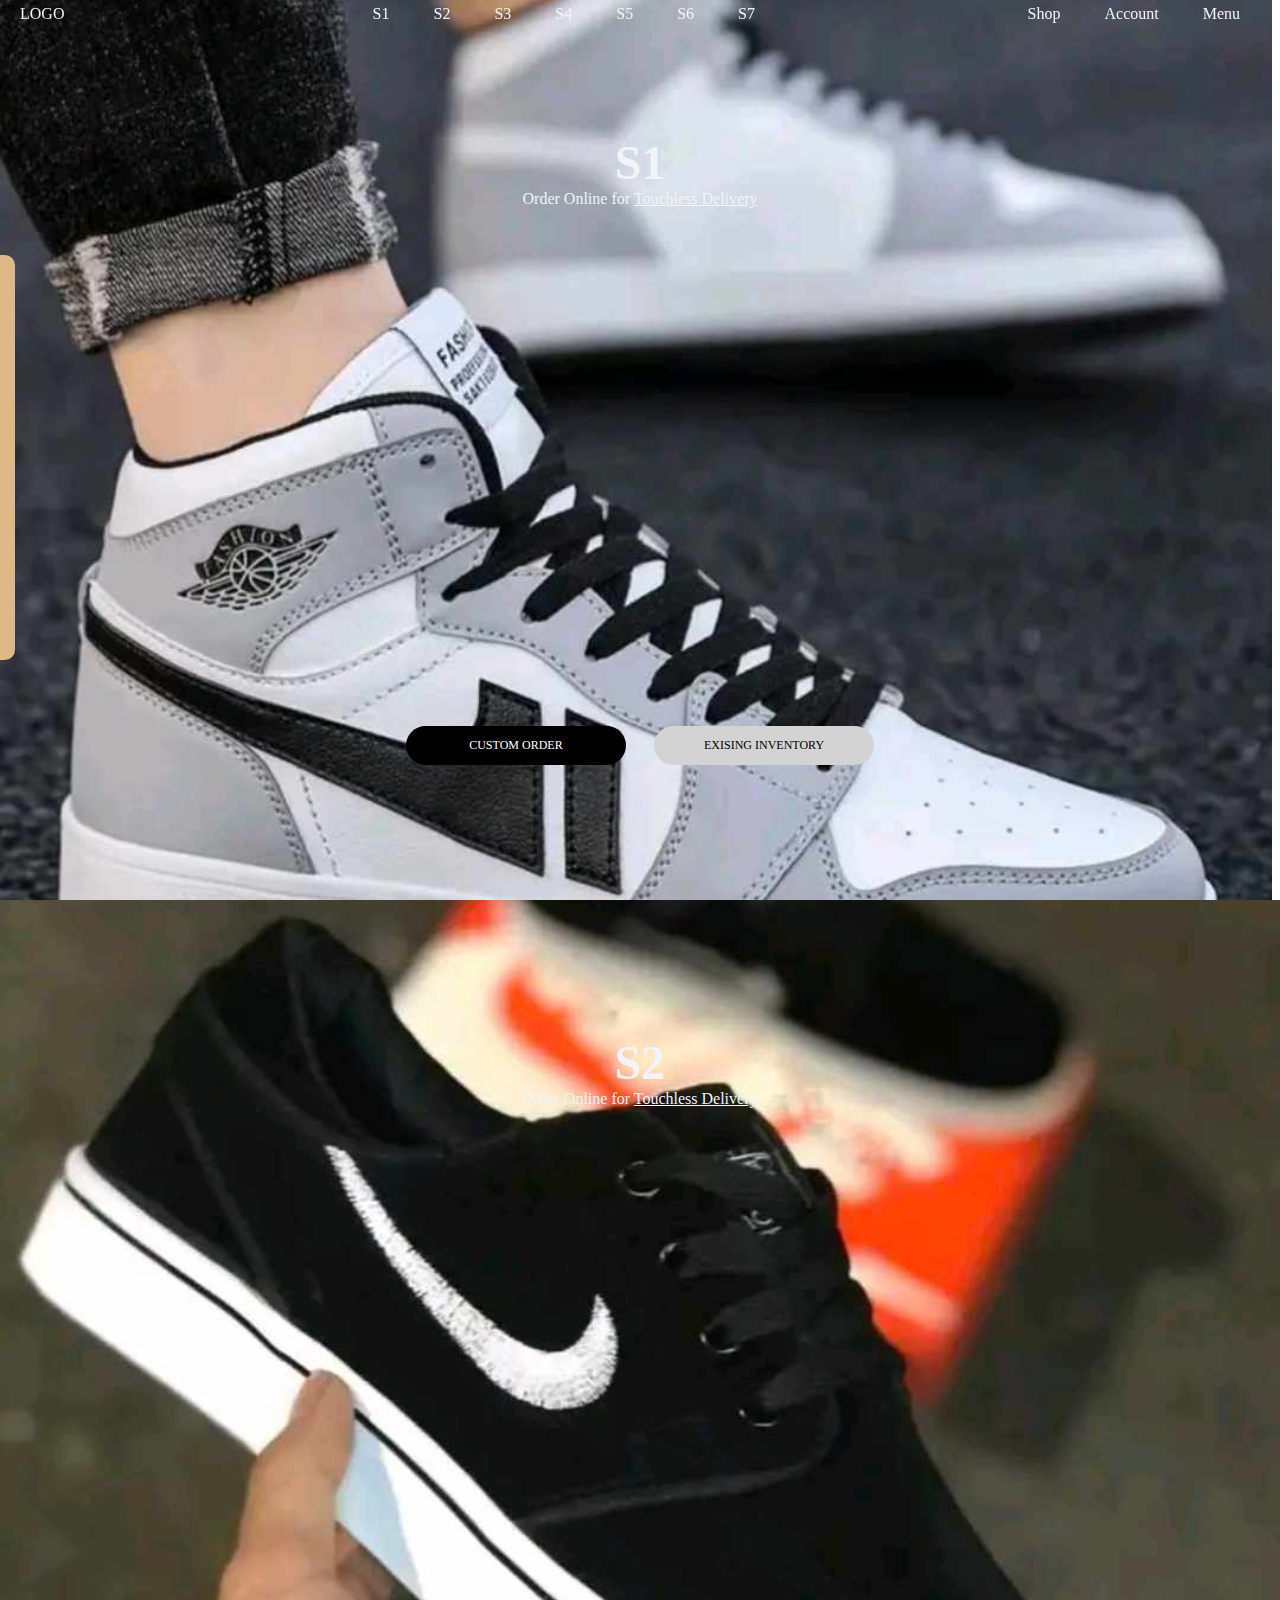
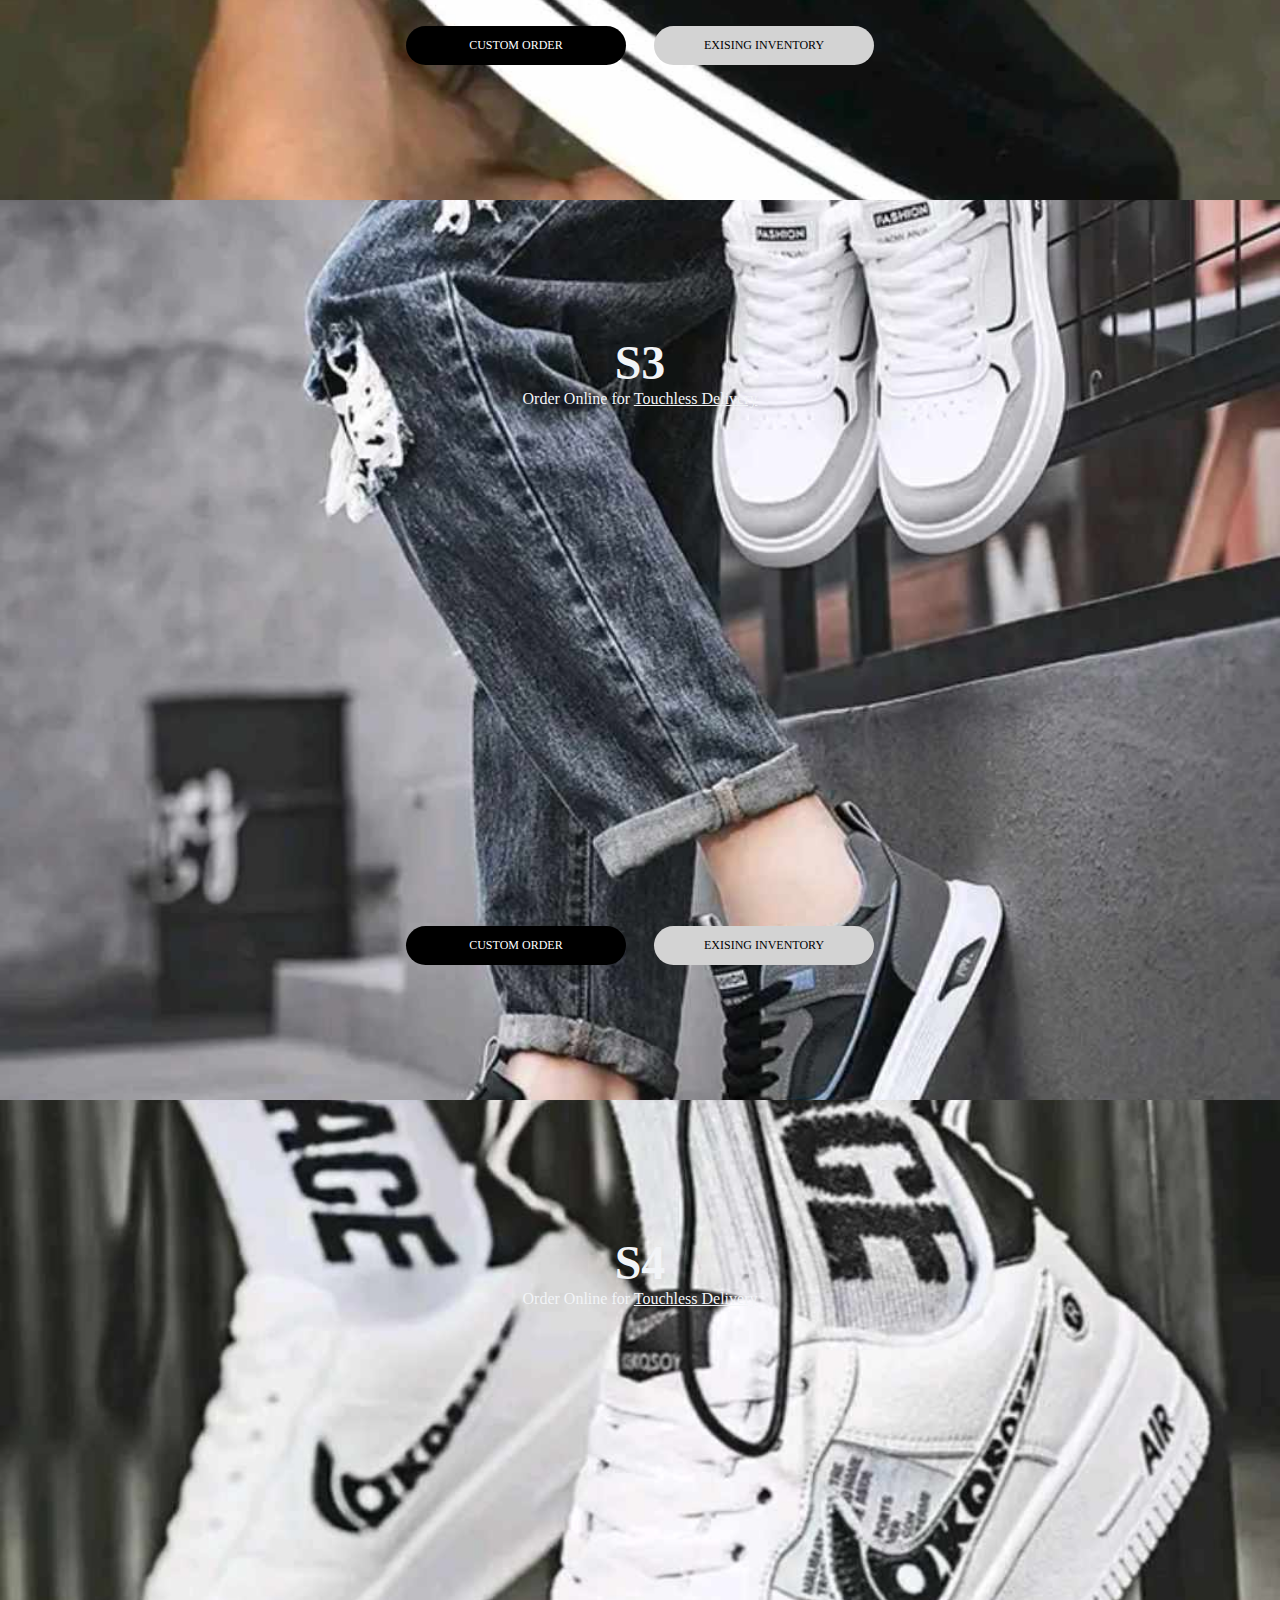
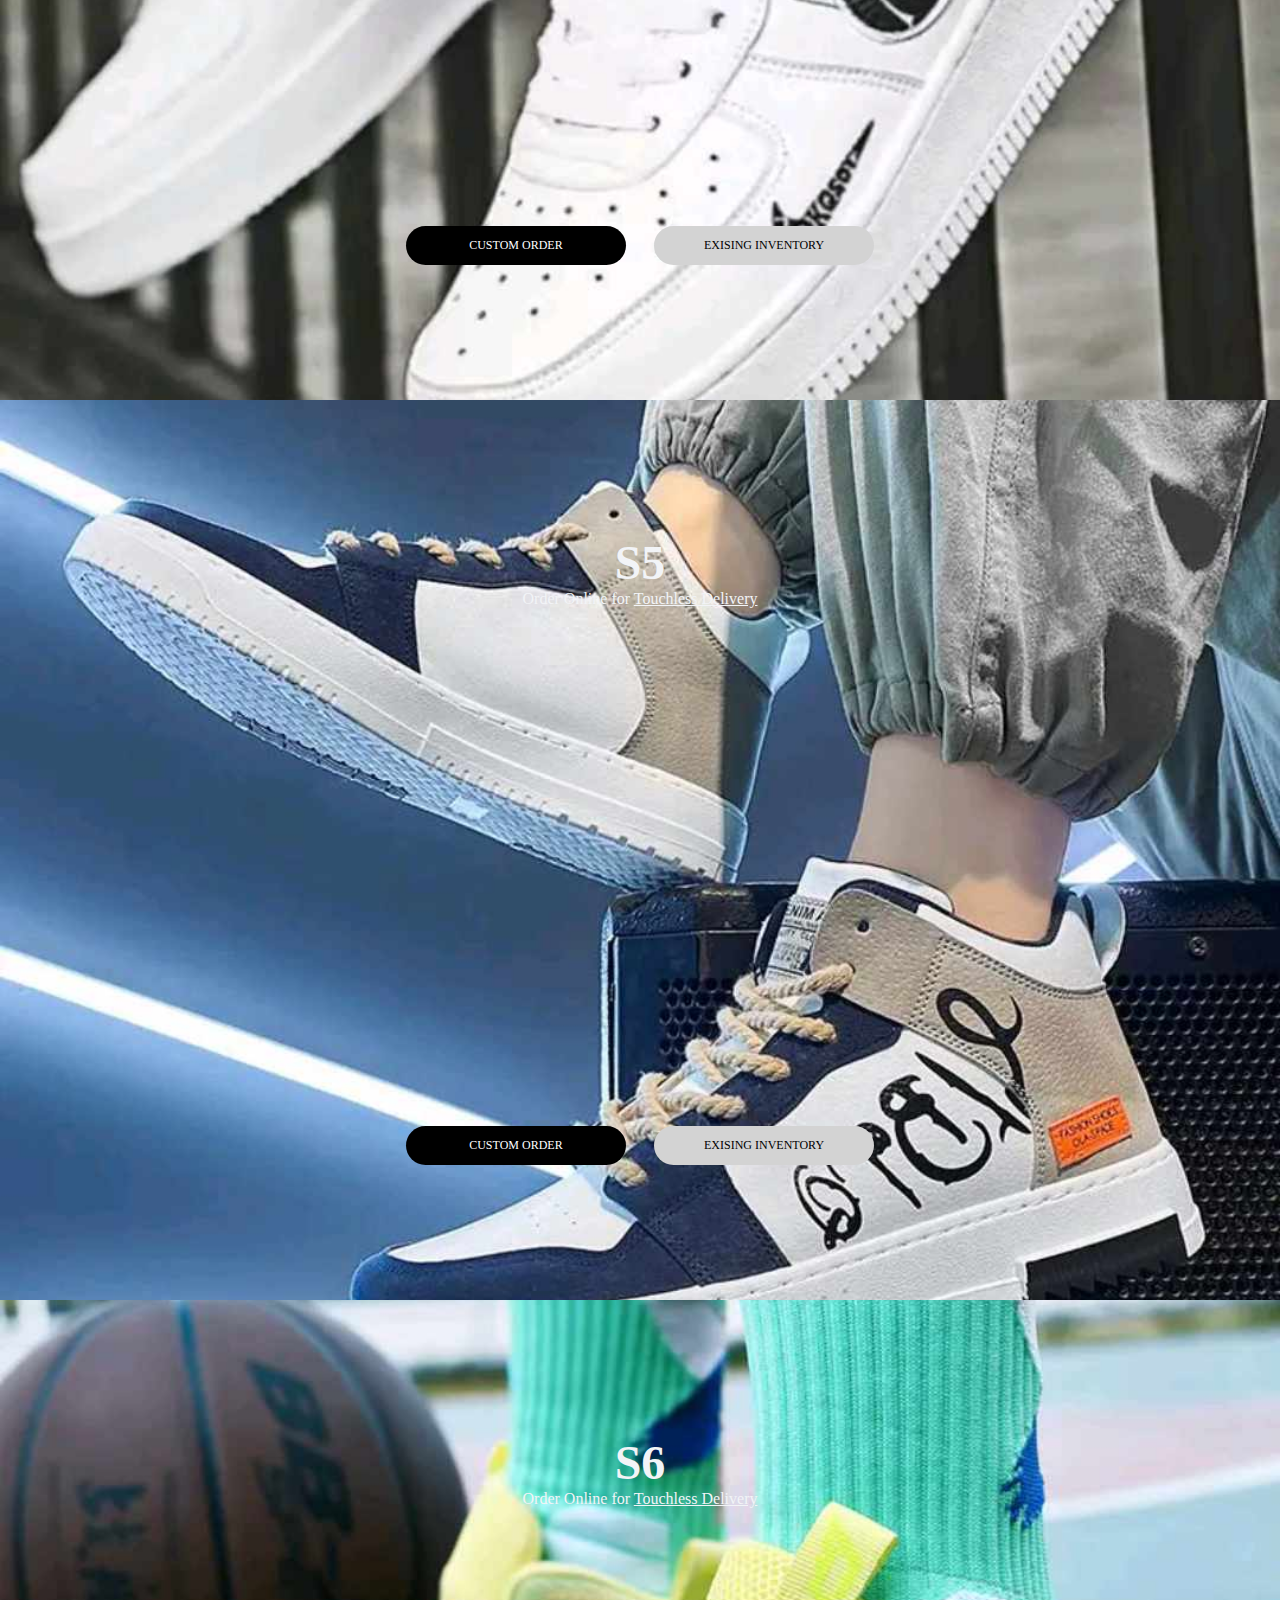
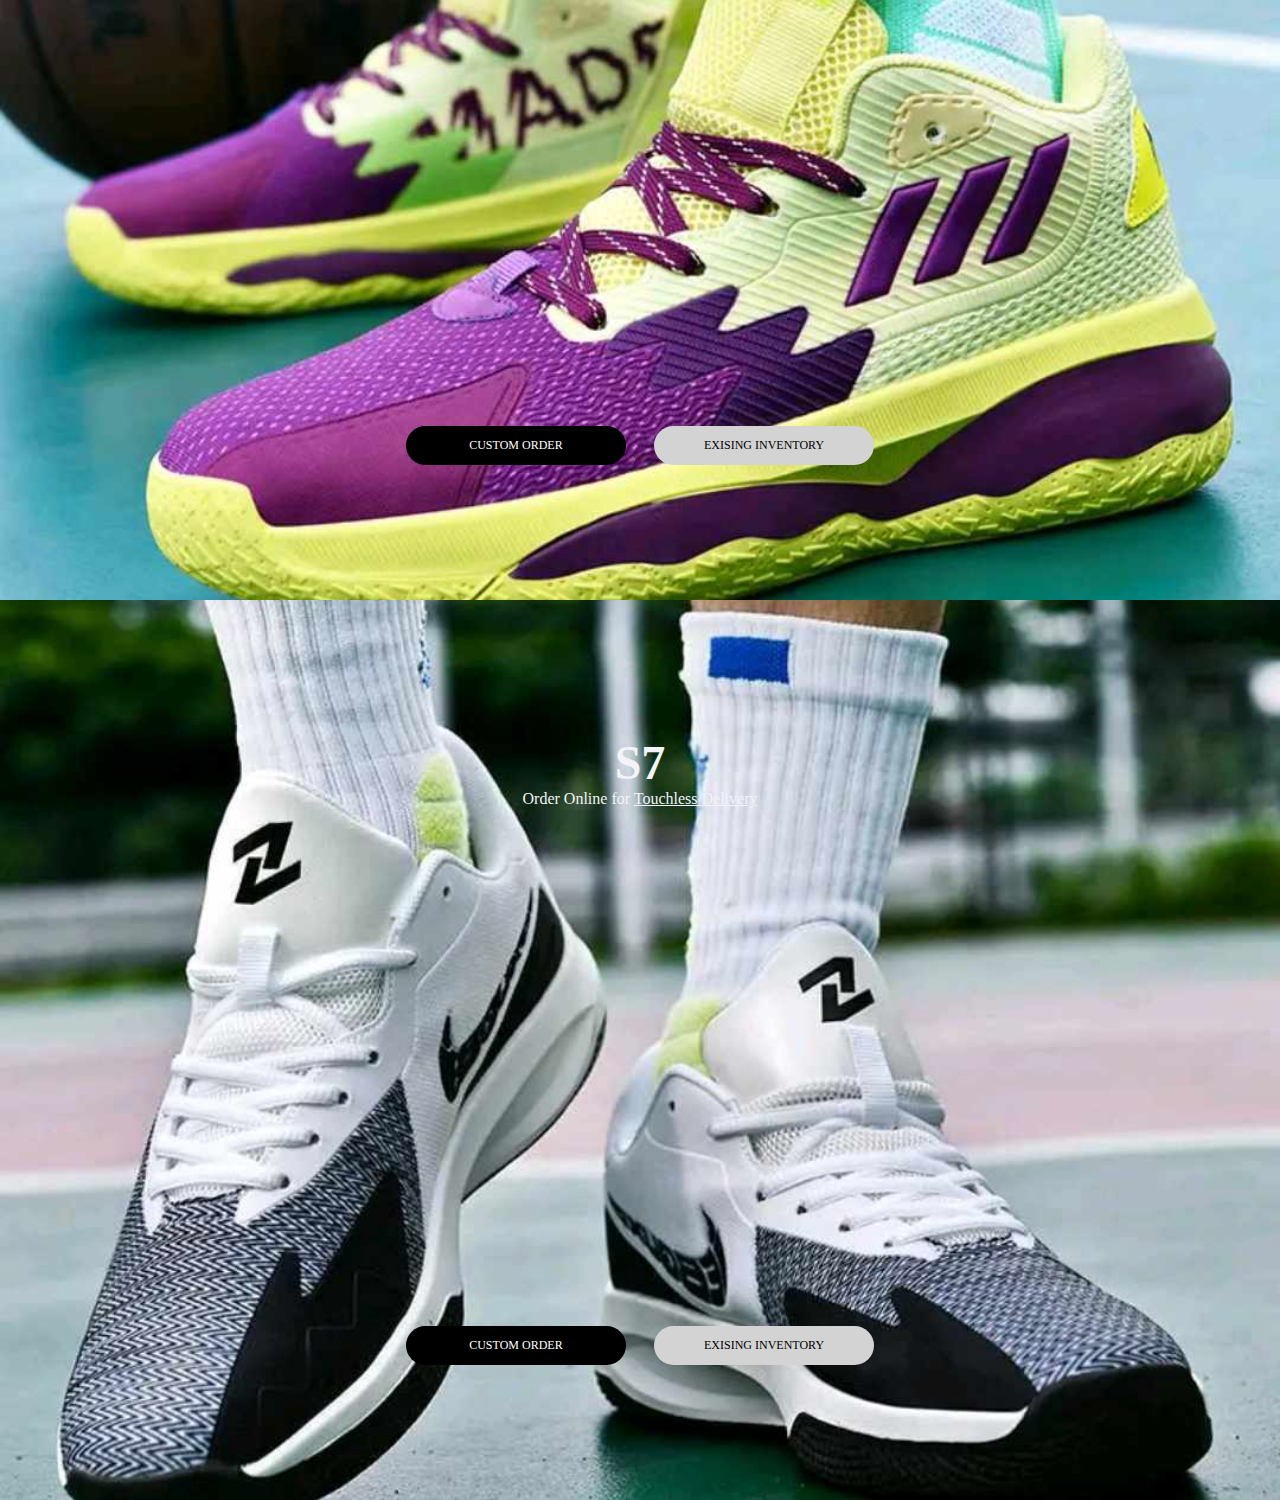
<file: index.html>
<!DOCTYPE html>
<html lang="en">
<head>
     <meta charset="UTF-8">
     <meta name="viewport" content="width=device-width, initial-scale=1.0">
     <link rel="stylesheet" href="style.css">
     <title>DevWezadTech</title>
</head>
<body>
     <header>
          <a href="" class="logo">LOGO
          </a>
          <nav class="center desktop">
               <a href="#B1">S1</a>
               <a href="#B2">S2</a>
               <a href="#B3">S3</a>
               <a href="#B4">S4</a>
               <a href="#B5">S5</a>
               <a href="#B6">S6</a>
               <a href="#B7">S7</a>
          </nav>
          <nav class="right">
               <a href="shop.html" class="desktop" id="shopBtn">Shop</a>
               <a href="" class="desktop" id="accBtn">Account </a>
               <a href="" id="menuBtn">Menu</a>
          </nav>
     </header>
     <div class="backdrop"></div>
     <aside class="try">
          <button class="close">&times;</button>
          <a href="shop.html" id="shopBtn">Shop</a>
          <a href="hightopfacion.html">S1</a>
          <a href="2ndproduct.html">S2</a>
          <a href="3rdpoduct.html">S3</a>
          <a href="4thproduct.html">S4</a>
          <a href="5thproduct.html">S5</a>
          <a href="6thproduct.html">S6</a>
          <a href="7thproduct.html">S7</a>
          <a href="#">Support</a>
          <a href="" id="acctBtn">Account</a>
          <a href="#">Find Us</a>
          <ul>
               <li>
                    <a href="https://youtube.com/shorts/vWDsSYtz9I0?si=XMoGjkRmyE0CE-AO">YouTube</a>
                    <a href="https://vt.tiktok.com/ZSNgrKwgy/">TikTok</a>
               </li>
          </ul>
     </aside>
     <div class="backdropaccside"></div>
     <aside class="accside">
          <h3>Log In</h3>
               <button class="closeAcc">&times;</button>
               <input class="name" type="text" placeholder="User name">
               <input class="password" type="password" name="" id="" placeholder="Enter password">
               <input class="submit" type="submit" value="Submit">
     </aside>
     <section style="background-image: url('image/htf-product/htf-product4.jpg');" id="B1">
          <div class="content">
               <h1>S1</h1>
               <p>Order Online for <a href="shop.html">Touchless Delivery</a></p>
               <div class="Button">
                    <a href="hightopfacion.html">Custom Order</a>
                    <a href="">Exising Inventory</a>
               </div>
          </div>
     </section>
     <section style="background-image: url('image/second Product/2nd p1.jpg');" id="B2">
          <div class="content">
               <h1>S2</h1>
               <p>Order Online for <a href="">Touchless Delivery</a></p>
               <div class="Button">
                    <a href="2ndproduct.html">Custom Order</a>
                    <a href="">Exising Inventory</a>
               </div>
          </div>
     </section>
     <section style="background-image: url('image/3rd product/3rd p3.jpg');" id="B3">
          <div class="content">
               <h1>S3</h1>
               <p>Order Online for <a href="shop.html">Touchless Delivery</a></p>
               <div class="Button">
                    <a href="3rdpoduct.html">Custom Order</a>
                    <a href="">Exising Inventory</a>
               </div>
          </div>
     </section>
     <section style="background-image: url('image/4th product/4th p1.jpg');" id="B4">
          <div class="content">
               <h1>S4</h1>
               <p>Order Online for <a href="shop.html">Touchless Delivery</a></p>
               <div class="Button">
                    <a href="4thproduct.html">Custom Order</a>
                    <a href="">Exising Inventory</a>
               </div>
          </div>
     </section>
     <section style="background-image: url('image/5th product/5th p6.jpg');" id="B5">
          <div class="content">
               <h1>S5</h1>
               <p>Order Online for <a href="shop.html">Touchless Delivery</a></p>
               <div class="Button">
                    <a href="5thproduct.html">Custom Order</a>
                    <a href="">Exising Inventory</a>
               </div>
          </div>
     </section>
     <section style="background-image: url('image/6th product/6th p1.jpg');" id="B6">
          <div class="content">
               <h1>S6</h1>
               <p>Order Online for <a href="shop.html">Touchless Delivery</a></p>
               <div class="Button">
                    <a href="6thproduct.html">Custom Order</a>
                    <a href="">Exising Inventory</a>
               </div>
          </div>
     </section>
     <section style="background-image: url('image/7th product/7th p1.jpg');" id="B7">
          <div class="content">
               <h1>S7</h1>
               <p>Order Online for <a href="shop.html">Touchless Delivery</a></p>
               <div class="Button">
                    <a href="7thproduct.html">Custom Order</a>
                    <a href="">Exising Inventory</a>
               </div>
          </div>
     </section>

     

     <script src="script.js"></script>
</html>
</file>
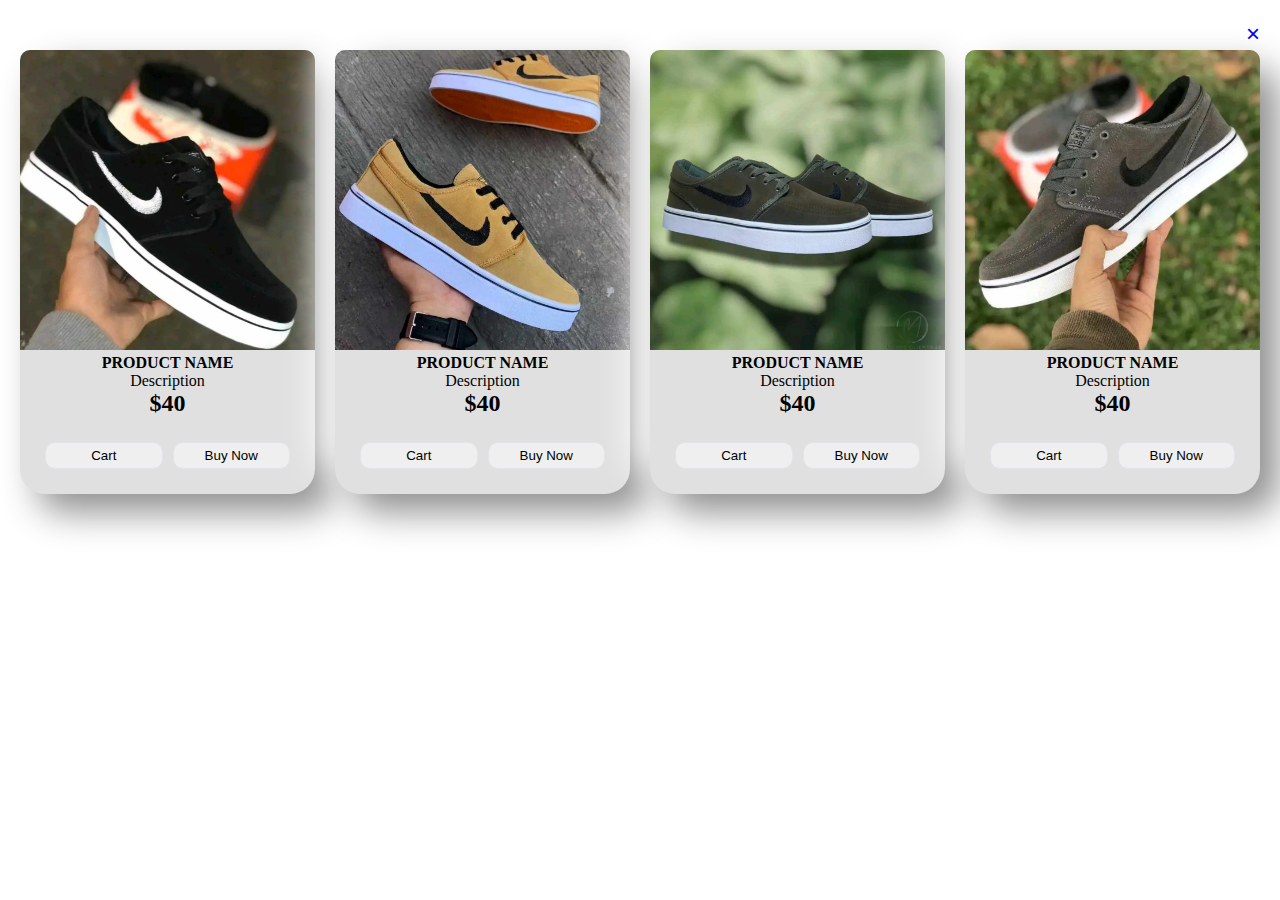
<file: 2ndproduct.html>
<!DOCTYPE html>
<html lang="en">
<head>
     <meta charset="UTF-8">
     <meta name="viewport" content="width=device-width, initial-scale=1.0">
     <title>DevWezadTech</title>
     <link rel="stylesheet" href="hightopfacion.css">
</head>
<body>
     <header class="back">
          <a href="index.html" class="backx">&times;</a>
     </header>
     <div class="htf">
          <div class="htf-product">
               <img src="image/second Product/2nd p1.jpg" alt="hightopfacion">
               <h4>PRODUCT NAME</h4>
               <p>Description</p>
               <div class="price">
                    <h2>$40</h2>
              
               <div class="cart">
                    <button class="cart">Cart</button>
                    <button class="cart">Buy Now</button>
               </div>
          </div>
          </div>

          <div class="htf-product">
               <img src="image/second Product/2nd p2.jpg" alt="hightopfacion">
               <h4>PRODUCT NAME</h4>
               <p>Description</p>
               <div class="price">
                    <h2>$40</h2>
              
               <div class="cart">
                    <button class="cart">Cart</button>
                    <button class="cart">Buy Now</button>
               </div>
          </div>
          </div>

          <div class="htf-product">
               <img src="image/second Product/2nd p3.jpg" alt="hightopfacion">
               <h4>PRODUCT NAME</h4>
               <p>Description</p>
               <div class="price">
                    <h2>$40</h2>
              
               <div class="cart">
                    <button class="cart">Cart</button>
                    <button class="cart">Buy Now</button>
               </div>
          </div>
          </div>

          <div class="htf-product">
               <img src="image/second Product/2nd p4.jpg" alt="hightopfacion">
               <h4>PRODUCT NAME</h4>
               <p>Description</p>
               <div class="price">
                    <h2>$40</h2>
              
               <div class="cart">
                    <button class="cart">Cart</button>
                    <button class="cart">Buy Now</button>
               </div>
          </div>
          </div>
     </div>


     <script src="script.js"></script>
</body>
</html>
</file>
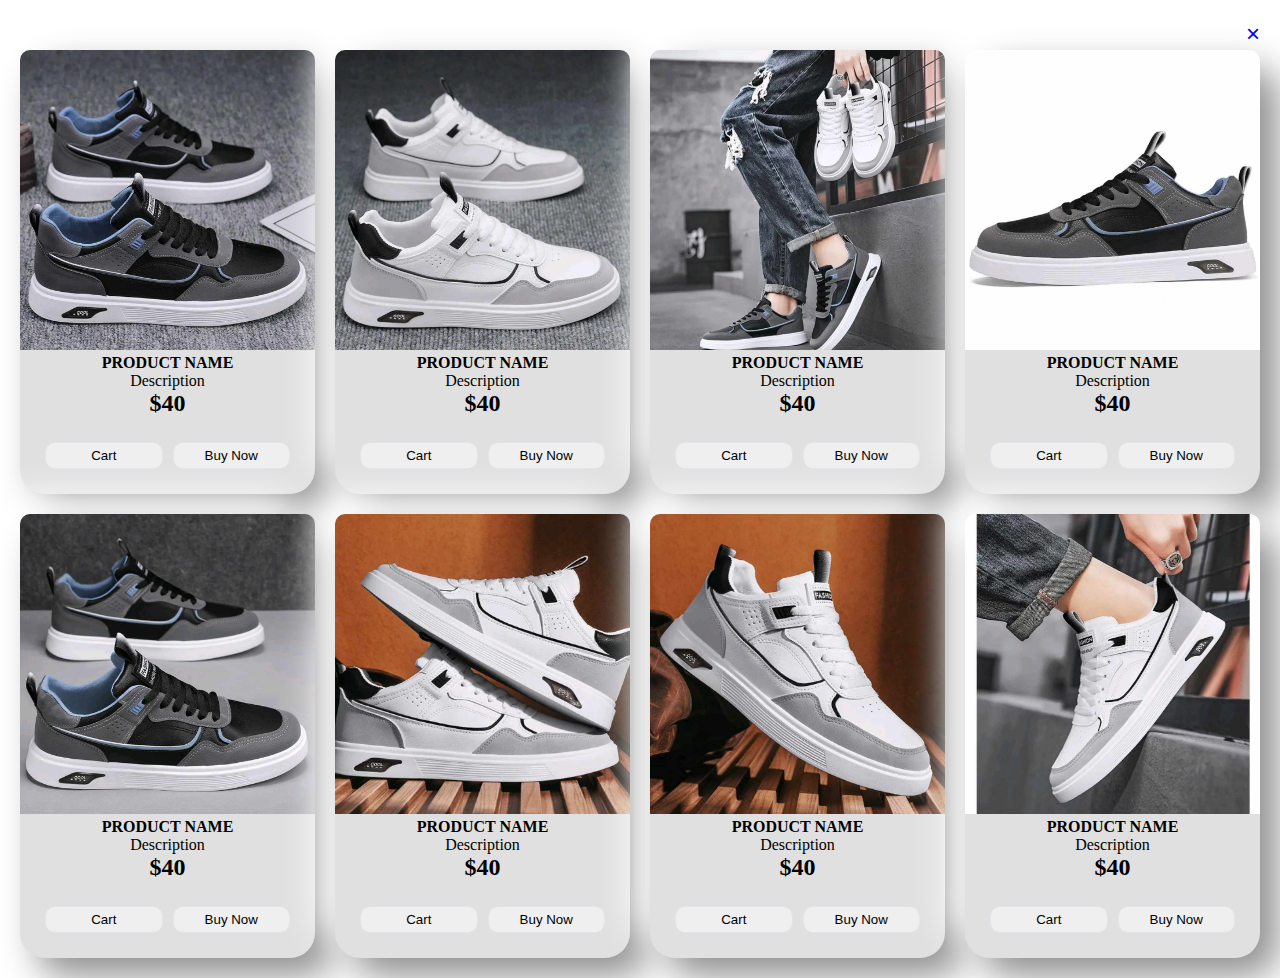
<file: 3rdpoduct.html>
<!DOCTYPE html>
<html lang="en">
<head>
     <meta charset="UTF-8">
     <meta name="viewport" content="width=device-width, initial-scale=1.0">
     <title>DevWezadTech</title>
     <link rel="stylesheet" href="hightopfacion.css">
</head>
<body>
     <header class="back">
          <a href="index.html" class="backx">&times;</a>
     </header>
     <div class="htf">
          <div class="htf-product">
               <img src="image/3rd product/3rd p1.jpg" alt="hightopfacion">
               <h4>PRODUCT NAME</h4>
               <p>Description</p>
               <div class="price">
                    <h2>$40</h2>
              
               <div class="cart">
                    <button class="cart">Cart</button>
                    <button class="cart">Buy Now</button>
               </div>
          </div>
          </div>

          <div class="htf-product">
               <img src="image/3rd product/3rd p2.jpg" alt="hightopfacion">
               <h4>PRODUCT NAME</h4>
               <p>Description</p>
               <div class="price">
                    <h2>$40</h2>
              
               <div class="cart">
                    <button class="cart">Cart</button>
                    <button class="cart">Buy Now</button>
               </div>
          </div>
          </div>

          <div class="htf-product">
               <img src="image/3rd product/3rd p3.jpg" alt="hightopfacion">
               <h4>PRODUCT NAME</h4>
               <p>Description</p>
               <div class="price">
                    <h2>$40</h2>
              
               <div class="cart">
                    <button class="cart">Cart</button>
                    <button class="cart">Buy Now</button>
               </div>
          </div>
          </div>

          <div class="htf-product">
               <img src="image/3rd product/3rd p4.jpg" alt="hightopfacion">
               <h4>PRODUCT NAME</h4>
               <p>Description</p>
               <div class="price">
                    <h2>$40</h2>
              
               <div class="cart">
                    <button class="cart">Cart</button>
                    <button class="cart">Buy Now</button>
               </div>
          </div>
          </div>

          <div class="htf-product">
               <img src="image/3rd product/3rd p5.jpg" alt="hightopfacion">
               <h4>PRODUCT NAME</h4>
               <p>Description</p>
               <div class="price">
                    <h2>$40</h2>
              
               <div class="cart">
                    <button class="cart">Cart</button>
                    <button class="cart">Buy Now</button>
               </div>
          </div>
          </div>

          <div class="htf-product">
               <img src="image/3rd product/3rd p6.jpg" alt="hightopfacion">
               <h4>PRODUCT NAME</h4>
               <p>Description</p>
               <div class="price">
                    <h2>$40</h2>
              
               <div class="cart">
                    <button class="cart">Cart</button>
                    <button class="cart">Buy Now</button>
               </div>
          </div>
          </div>

          <div class="htf-product">
               <img src="image/3rd product/3rd p7.jpg" alt="hightopfacion">
               <h4>PRODUCT NAME</h4>
               <p>Description</p>
               <div class="price">
                    <h2>$40</h2>
              
               <div class="cart">
                    <button class="cart">Cart</button>
                    <button class="cart">Buy Now</button>
               </div>
          </div>
          </div>

          <div class="htf-product">
               <img src="image/3rd product/3rd p8.jpg" alt="hightopfacion">
               <h4>PRODUCT NAME</h4>
               <p>Description</p>
               <div class="price">
                    <h2>$40</h2>
              
               <div class="cart">
                    <button class="cart">Cart</button>
                    <button class="cart">Buy Now</button>
               </div>
          </div>
          </div>
     </div>

     <script src="script.js"></script>
</body>
</html>
</file>
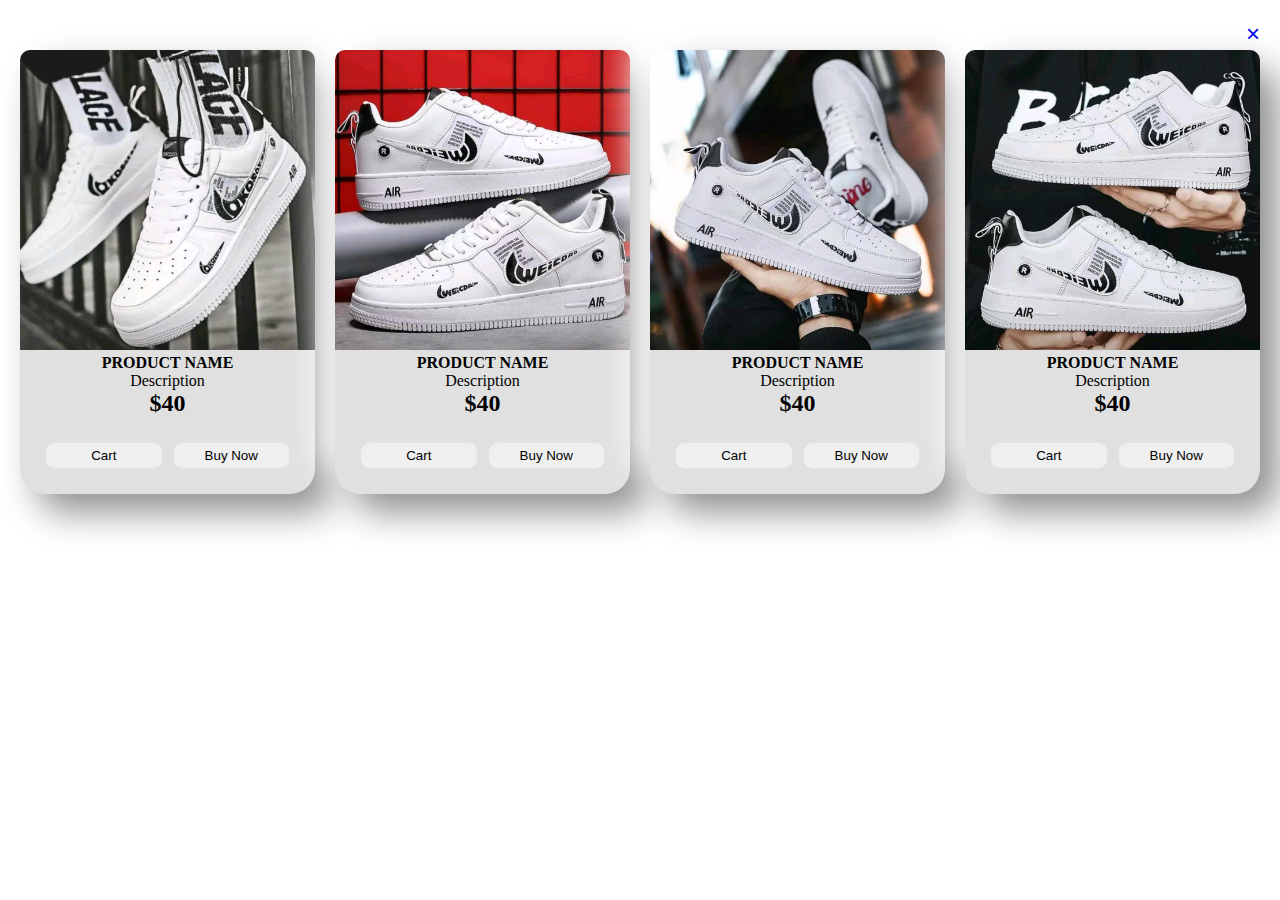
<file: 4thproduct.html>
<!DOCTYPE html>
<html lang="en">
<head>
     <meta charset="UTF-8">
     <meta name="viewport" content="width=device-width, initial-scale=1.0">
     <title>DevWezadTech</title>
     <link rel="stylesheet" href="hightopfacion.css">
</head>
<body>
     <header class="back">
          <a href="index.html" class="backx">&times;</a>
     </header>
     <div class="htf">
          <div class="htf-product">
               <img src="image/4th product/4th p1.jpg" alt="hightopfacion">
               <h4>PRODUCT NAME</h4>
               <p>Description</p>
               <div class="price">
                    <h2>$40</h2>
              
               <div class="cart">
                    <button class="cart">Cart</button>
                    <button class="cart">Buy Now</button>
               </div>
          </div>
          </div>

          <div class="htf-product">
               <img src="image/4th product/4th p2.jpg" alt="hightopfacion">
               <h4>PRODUCT NAME</h4>
               <p>Description</p>
               <div class="price">
                    <h2>$40</h2>
              
               <div class="cart">
                    <button class="cart">Cart</button>
                    <button class="cart">Buy Now</button>
               </div>
          </div>
          </div>

          <div class="htf-product">
               <img src="image/4th product/4th p3.jpg" alt="hightopfacion">
               <h4>PRODUCT NAME</h4>
               <p>Description</p>
               <div class="price">
                    <h2>$40</h2>
              
               <div class="cart">
                    <button class="cart">Cart</button>
                    <button class="cart">Buy Now</button>
               </div>
          </div>
          </div>

          <div class="htf-product">
               <img src="image/4th product/4th p4.jpg" alt="hightopfacion">
               <h4>PRODUCT NAME</h4>
               <p>Description</p>
               <div class="price">
                    <h2>$40</h2>
              
               <div class="cart">
                    <button class="cart">Cart</button>
                    <button class="cart">Buy Now</button>
               </div>
          </div>
          </div>
     </div>

     <script src="script.js"></script>
</body>
</html>
</file>
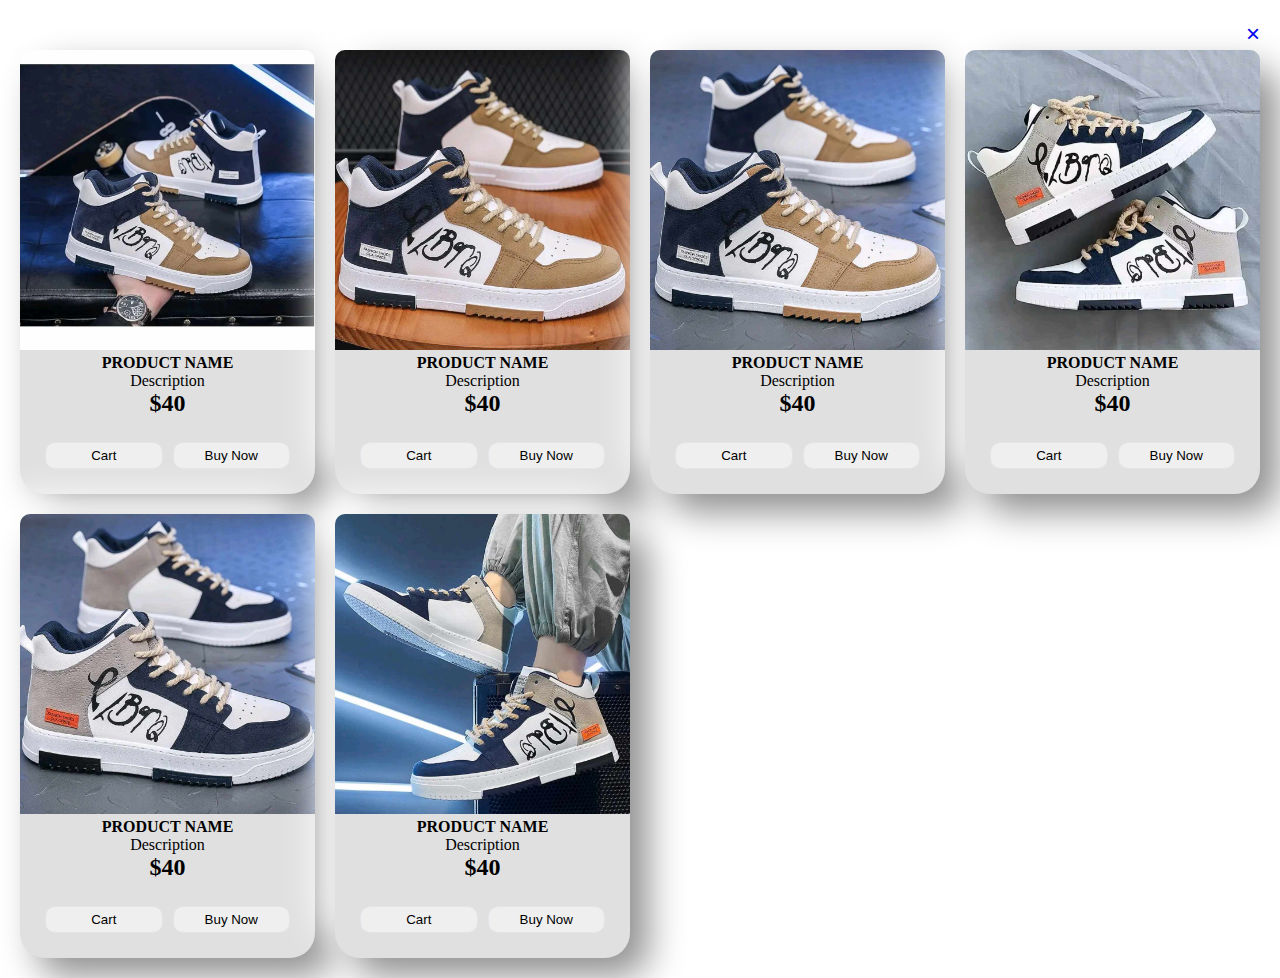
<file: 5thproduct.html>
<!DOCTYPE html>
<html lang="en">
<head>
     <meta charset="UTF-8">
     <meta name="viewport" content="width=device-width, initial-scale=1.0">
     <title>DevWezadTech</title>
     <link rel="stylesheet" href="hightopfacion.css">
</head>
<body>
     <header class="back">
          <a href="index.html" class="backx">&times;</a>
     </header>
     <div class="htf">
          <div class="htf-product">
               <img src="image/5th product/5th p1.jpg" alt="hightopfacion">
               <h4>PRODUCT NAME</h4>
               <p>Description</p>
               <div class="price">
                    <h2>$40</h2>
              
               <div class="cart">
                    <button class="cart">Cart</button>
                    <button class="cart">Buy Now</button>
               </div>
          </div>
          </div>

          <div class="htf-product">
               <img src="image/5th product/5th p2.jpg" alt="hightopfacion">
               <h4>PRODUCT NAME</h4>
               <p>Description</p>
               <div class="price">
                    <h2>$40</h2>
              
               <div class="cart">
                    <button class="cart">Cart</button>
                    <button class="cart">Buy Now</button>
               </div>
          </div>
          </div>

          <div class="htf-product">
               <img src="image/5th product/5th p3.jpg" alt="hightopfacion">
               <h4>PRODUCT NAME</h4>
               <p>Description</p>
               <div class="price">
                    <h2>$40</h2>
              
               <div class="cart">
                    <button class="cart">Cart</button>
                    <button class="cart">Buy Now</button>
               </div>
          </div>
          </div>

          <div class="htf-product">
               <img src="image/5th product/5th p4.jpg" alt="hightopfacion">
               <h4>PRODUCT NAME</h4>
               <p>Description</p>
               <div class="price">
                    <h2>$40</h2>
              
               <div class="cart">
                    <button class="cart">Cart</button>
                    <button class="cart">Buy Now</button>
               </div>
          </div>
          </div>

          <div class="htf-product">
               <img src="image/5th product/5th p5.jpg" alt="hightopfacion">
               <h4>PRODUCT NAME</h4>
               <p>Description</p>
               <div class="price">
                    <h2>$40</h2>
              
               <div class="cart">
                    <button class="cart">Cart</button>
                    <button class="cart">Buy Now</button>
               </div>
          </div>
          </div>

          <div class="htf-product">
               <img src="image/5th product/5th p6.jpg" alt="hightopfacion">
               <h4>PRODUCT NAME</h4>
               <p>Description</p>
               <div class="price">
                    <h2>$40</h2>
              
               <div class="cart">
                    <button class="cart">Cart</button>
                    <button class="cart">Buy Now</button>
               </div>
          </div>
          </div>
     </div>

     <script src="script.js"></script>
</body>
</html>
</file>
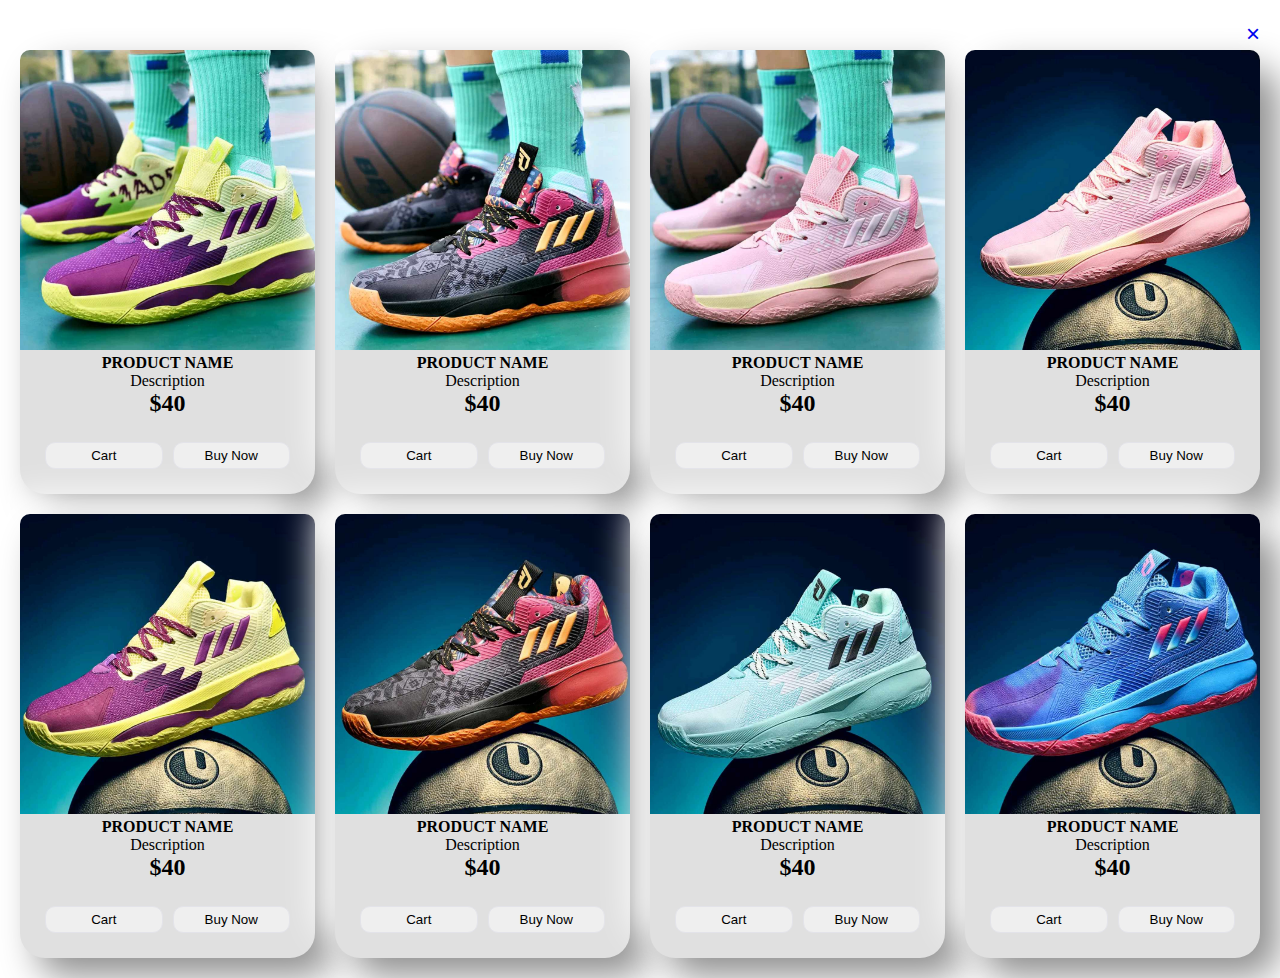
<file: 6thproduct.html>
<!DOCTYPE html>
<html lang="en">
<head>
     <meta charset="UTF-8">
     <meta name="viewport" content="width=device-width, initial-scale=1.0">
     <title>DevWezadTech</title>
     <link rel="stylesheet" href="hightopfacion.css">
</head>
<body>
     <header class="back">
          <a href="index.html" class="backx">&times;</a>
     </header>
     <div class="htf">
          <div class="htf-product">
               <img src="image/6th product/6th p1.jpg" alt="hightopfacion">
               <h4>PRODUCT NAME</h4>
               <p>Description</p>
               <div class="price">
                    <h2>$40</h2>
              
               <div class="cart">
                    <button class="cart">Cart</button>
                    <button class="cart">Buy Now</button>
               </div>
          </div>
          </div>

          <div class="htf-product">
               <img src="image/6th product/6th p2.jpg" alt="hightopfacion">
               <h4>PRODUCT NAME</h4>
               <p>Description</p>
               <div class="price">
                    <h2>$40</h2>
              
               <div class="cart">
                    <button class="cart">Cart</button>
                    <button class="cart">Buy Now</button>
               </div>
          </div>
          </div>

          <div class="htf-product">
               <img src="image/6th product/6th p3.jpg" alt="hightopfacion">
               <h4>PRODUCT NAME</h4>
               <p>Description</p>
               <div class="price">
                    <h2>$40</h2>
              
               <div class="cart">
                    <button class="cart">Cart</button>
                    <button class="cart">Buy Now</button>
               </div>
          </div>
          </div>

          <div class="htf-product">
               <img src="image/6th product/6th p4.jpg" alt="hightopfacion">
               <h4>PRODUCT NAME</h4>
               <p>Description</p>
               <div class="price">
                    <h2>$40</h2>
              
               <div class="cart">
                    <button class="cart">Cart</button>
                    <button class="cart">Buy Now</button>
               </div>
          </div>
          </div>

          <div class="htf-product">
               <img src="image/6th product/6th p5.jpg" alt="hightopfacion">
               <h4>PRODUCT NAME</h4>
               <p>Description</p>
               <div class="price">
                    <h2>$40</h2>
              
               <div class="cart">
                    <button class="cart">Cart</button>
                    <button class="cart">Buy Now</button>
               </div>
          </div>
          </div>

          <div class="htf-product">
               <img src="image/6th product/6th p6.jpg" alt="hightopfacion">
               <h4>PRODUCT NAME</h4>
               <p>Description</p>
               <div class="price">
                    <h2>$40</h2>
              
               <div class="cart">
                    <button class="cart">Cart</button>
                    <button class="cart">Buy Now</button>
               </div>
          </div>
          </div>

          <div class="htf-product">
               <img src="image/6th product/6th p7.jpg" alt="hightopfacion">
               <h4>PRODUCT NAME</h4>
               <p>Description</p>
               <div class="price">
                    <h2>$40</h2>
              
               <div class="cart">
                    <button class="cart">Cart</button>
                    <button class="cart">Buy Now</button>
               </div>
          </div>
          </div>

          <div class="htf-product">
               <img src="image/6th product/6th p8.jpg" alt="hightopfacion">
               <h4>PRODUCT NAME</h4>
               <p>Description</p>
               <div class="price">
                    <h2>$40</h2>
              
               <div class="cart">
                    <button class="cart">Cart</button>
                    <button class="cart">Buy Now</button>
               </div>
          </div>
          </div>
     </div>

     <script src="script.js"></script>
</body>
</html>
</file>
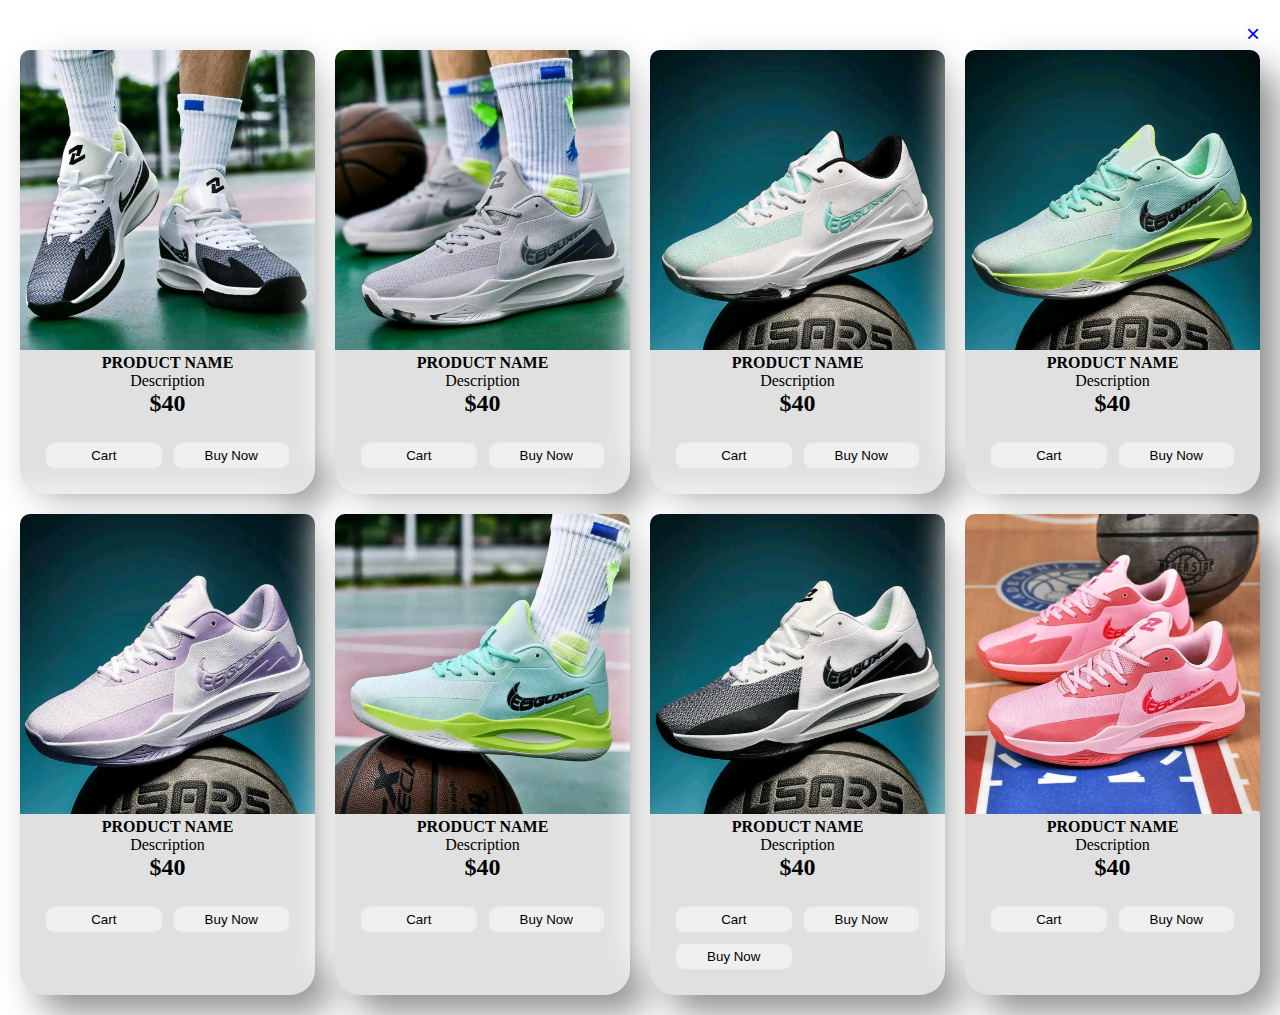
<file: 7thproduct.html>
<!DOCTYPE html>
<html lang="en">
<head>
     <meta charset="UTF-8">
     <meta name="viewport" content="width=device-width, initial-scale=1.0">
     <title>DevWezadTech</title>
     <link rel="stylesheet" href="hightopfacion.css">
</head>
<body>
     <header class="back">
          <a href="index.html" class="backx">&times;</a>
     </header>
     <div class="htf">
          <div class="htf-product">
               <img src="image/7th product/7th p1.jpg" alt="hightopfacion">
               <h4>PRODUCT NAME</h4>
               <p>Description</p>
               <div class="price">
                    <h2>$40</h2>
              
               <div class="cart">
                    <button class="cart">Cart</button>
                    <button class="cart">Buy Now</button>
               </div>
          </div>
          </div>

          <div class="htf-product">
               <img src="image/7th product/7th p2.jpg" alt="hightopfacion">
               <h4>PRODUCT NAME</h4>
               <p>Description</p>
               <div class="price">
                    <h2>$40</h2>
              
               <div class="cart">
                    <button class="cart">Cart</button>
                    <button class="cart">Buy Now</button>
               </div>
          </div>
          </div>

          <div class="htf-product">
               <img src="image/7th product/7th p3.jpg" alt="hightopfacion">
               <h4>PRODUCT NAME</h4>
               <p>Description</p>
               <div class="price">
                    <h2>$40</h2>
              
               <div class="cart">
                    <button class="cart">Cart</button>
                    <button class="cart">Buy Now</button>
               </div>
          </div>
          </div>

          <div class="htf-product">
               <img src="image/7th product/7th p4.jpg" alt="hightopfacion">
               <h4>PRODUCT NAME</h4>
               <p>Description</p>
               <div class="price">
                    <h2>$40</h2>
              
               <div class="cart">
                    <button class="cart">Cart</button>
                    <button class="cart">Buy Now</button>
               </div>
          </div>
          </div>

          <div class="htf-product">
               <img src="image/7th product/7th p5.jpg" alt="hightopfacion">
               <h4>PRODUCT NAME</h4>
               <p>Description</p>
               <div class="price">
                    <h2>$40</h2>
              
               <div class="cart">
                    <button class="cart">Cart</button>
                    <button class="cart">Buy Now</button>
               </div>
          </div>
          </div>

          <div class="htf-product">
               <img src="image/7th product/7th p6.jpg" alt="hightopfacion">
               <h4>PRODUCT NAME</h4>
               <p>Description</p>
               <div class="price">
                    <h2>$40</h2>
              
               <div class="cart">
                    <button class="cart">Cart</button>
                    <button class="cart">Buy Now</button>
               </div>
          </div>
          </div>

          <div class="htf-product">
               <img src="image/7th product/7th p7.jpg" alt="hightopfacion">
               <h4>PRODUCT NAME</h4>
               <p>Description</p>
               <div class="price">
                    <h2>$40</h2>
              
               <div class="cart">
                    <button class="cart">Cart</button>
                    <button class="cart">Buy Now</button>
                    <button class="cart">Buy Now</button>
               </div>
          </div>
          </div>

          <div class="htf-product">
               <img src="image/7th product/7th p8.jpg" alt="hightopfacion">
               <h4>PRODUCT NAME</h4>
               <p>Description</p>
               <div class="price">
                    <h2>$40</h2>
              
               <div class="cart">
                    <button class="cart">Cart</button>
                    <button class="cart">Buy Now</button>
               </div>
          </div>
          </div>
     </div>

     <script src="script.js"></script>
</body>
</html>
</file>
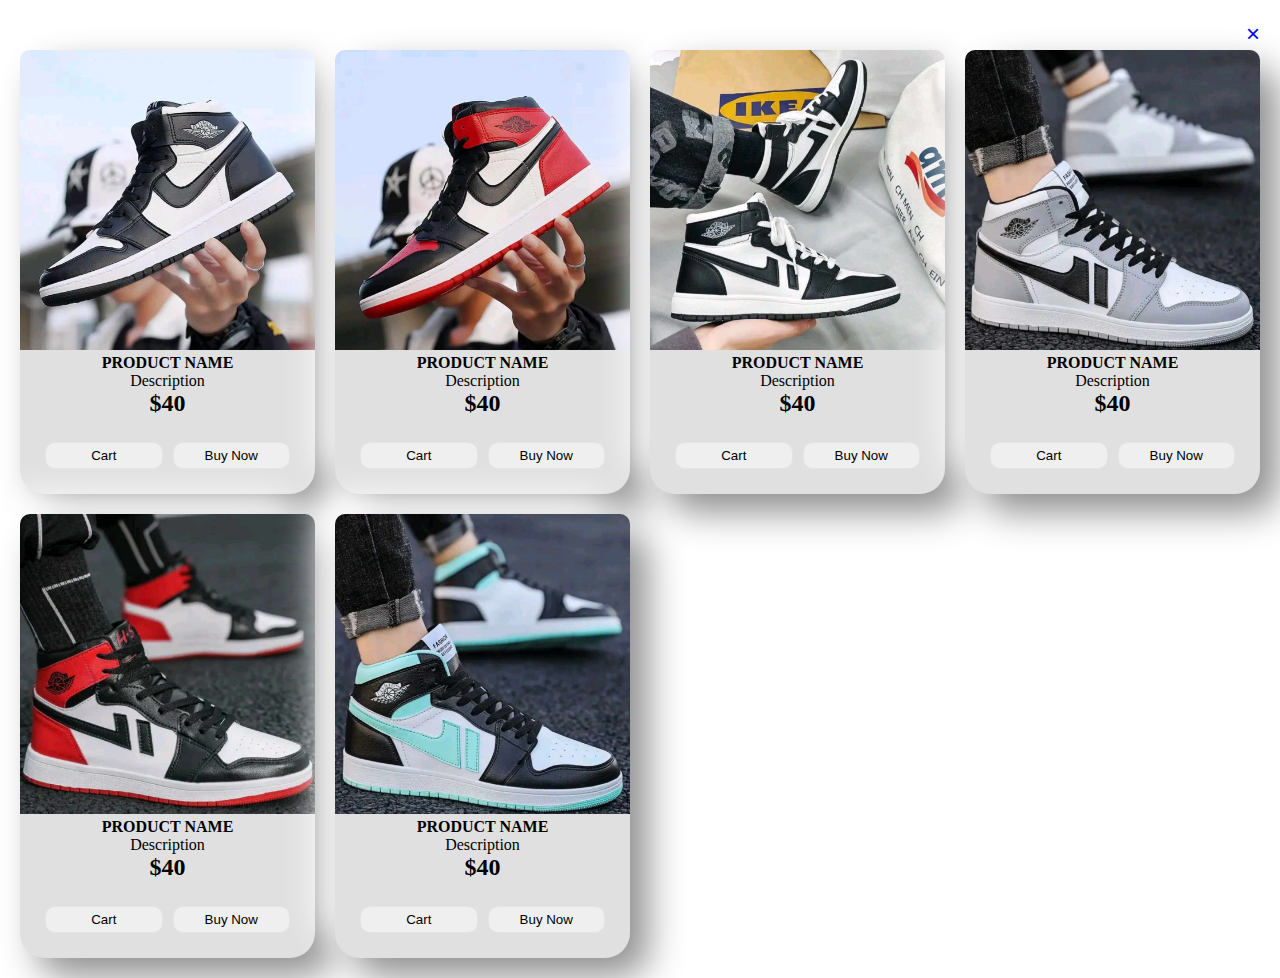
<file: hightopfacion.html>
<!DOCTYPE html>
<html lang="en">
<head>
     <meta charset="UTF-8">
     <meta name="viewport" content="width=device-width, initial-scale=1.0">
     <title>DevWezadTech</title>
     <link rel="stylesheet" href="hightopfacion.css">
</head>
<body>
     <header class="back">
          <a href="index.html" class="backx">&times;</a>
     </header>
     <div class="htf">
          <div class="htf-product">
               <img src="image/htf-product/htf-produc1.jpg" alt="hightopfacion">
               <h4>PRODUCT NAME</h4>
               <p>Description</p>
               <div class="price">
                    <h2>$40</h2>
              
               <div class="cart">
                    <button class="cart">Cart</button>
                    <button class="cart">Buy Now</button>
               </div>
          </div>
          </div>

          <div class="htf-product">
               <img src="image/htf-product/htf-product2.jpg" alt="hightopfacion">
               <h4>PRODUCT NAME</h4>
               <p>Description</p>
               <div class="price">
                    <h2>$40</h2>
              
               <div class="cart">
                    <button class="cart">Cart</button>
                    <button class="cart">Buy Now</button>
               </div>
          </div>
          </div>

          <div class="htf-product">
               <img src="image/htf-product/htf-product3.jpg" alt="hightopfacion">
               <h4>PRODUCT NAME</h4>
               <p>Description</p>
               <div class="price">
                    <h2>$40</h2>
              
               <div class="cart">
                    <button class="cart">Cart</button>
                    <button class="cart">Buy Now</button>
               </div>
          </div>
          </div>

          <div class="htf-product">
               <img src="image/htf-product/htf-product4.jpg" alt="hightopfacion">
               <h4>PRODUCT NAME</h4>
               <p>Description</p>
               <div class="price">
                    <h2>$40</h2>
              
               <div class="cart">
                    <button class="cart">Cart</button>
                    <button class="cart">Buy Now</button>
               </div>
          </div>
          </div>

          <div class="htf-product">
               <img src="image/htf-product/htf-product5.jpg" alt="hightopfacion">
               <h4>PRODUCT NAME</h4>
               <p>Description</p>
               <div class="price">
                    <h2>$40</h2>
              
               <div class="cart">
                    <button class="cart">Cart</button>
                    <button class="cart">Buy Now</button>
               </div>
          </div>
          </div>

          <div class="htf-product">
               <img src="image/htf-product/htf-product6.jpg" alt="hightopfacion">
               <h4>PRODUCT NAME</h4>
               <p>Description</p>
               <div class="price">
                    <h2>$40</h2>
              
               <div class="cart">
                    <button class="cart">Cart</button>
                    <button class="cart">Buy Now</button>
               </div>
          </div>
          </div>
     </div>

     <script src="script.js"></script>
</body>
</html>
</file>
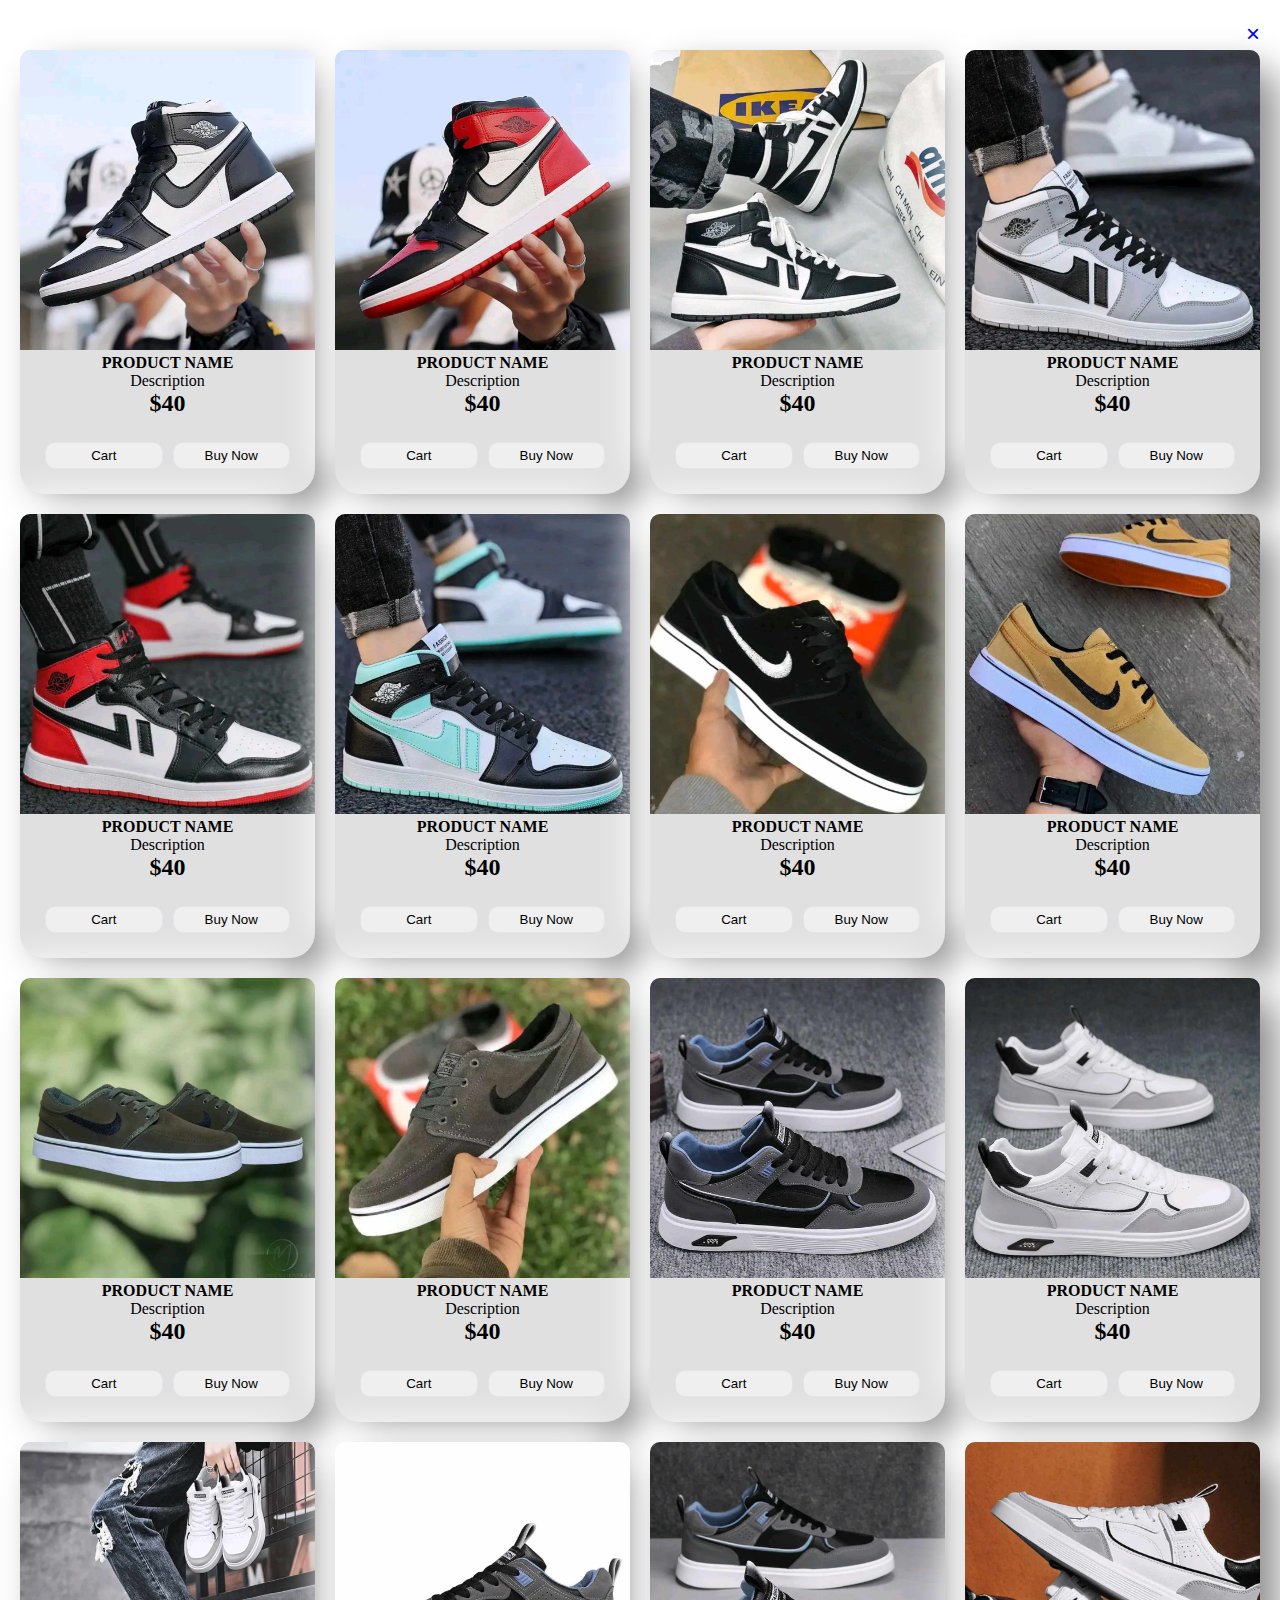
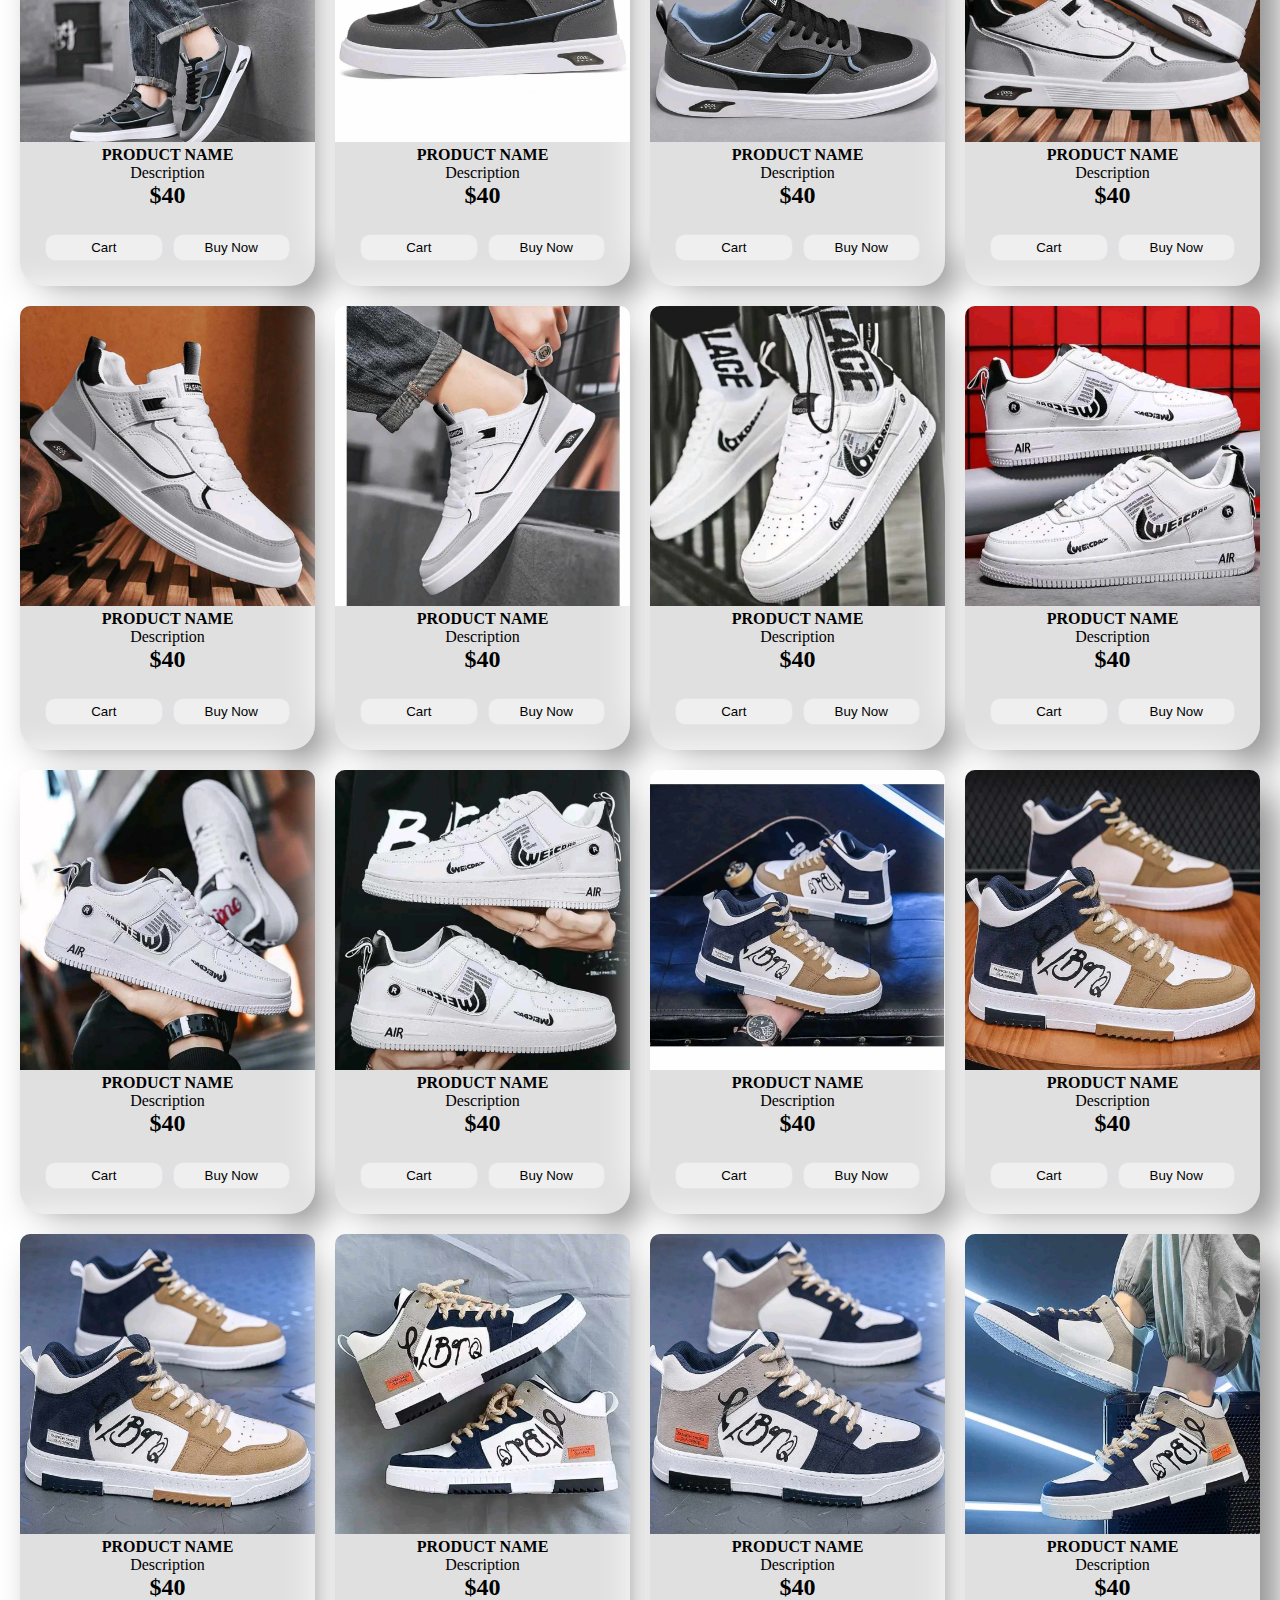
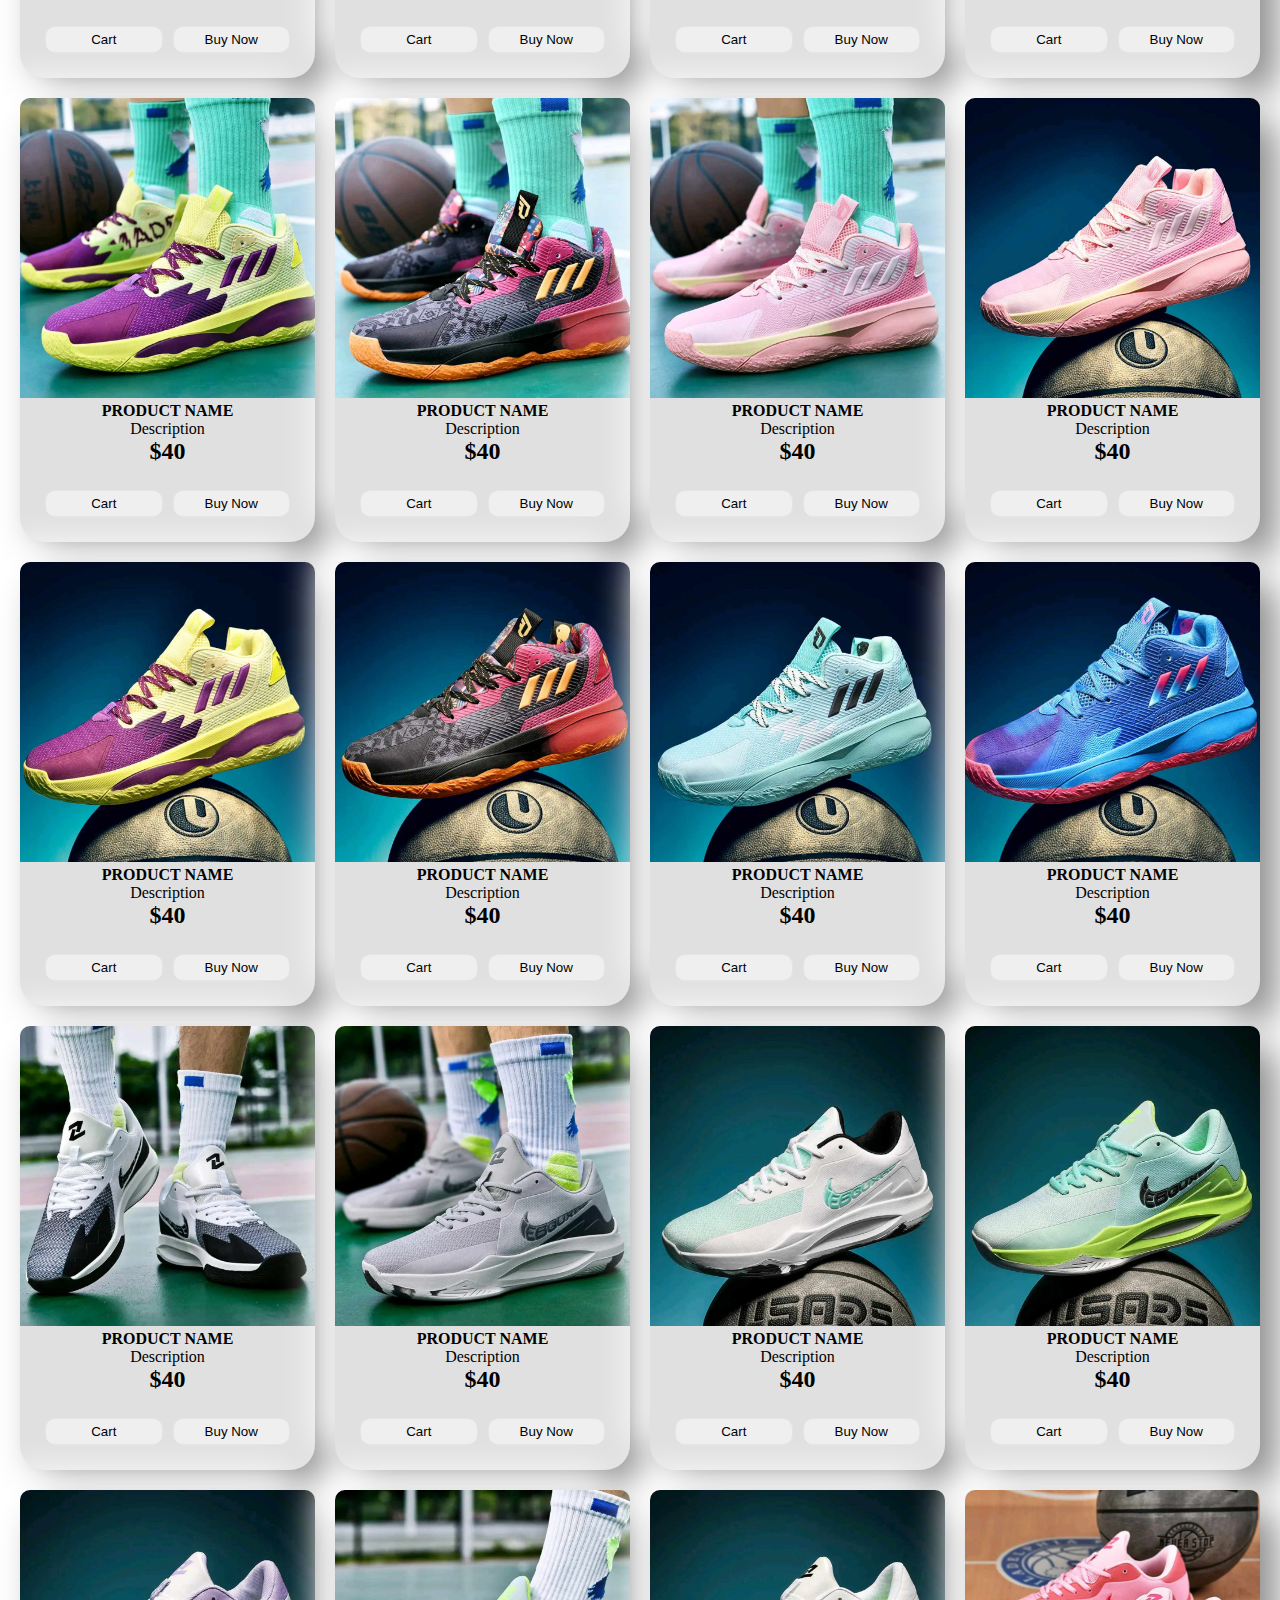
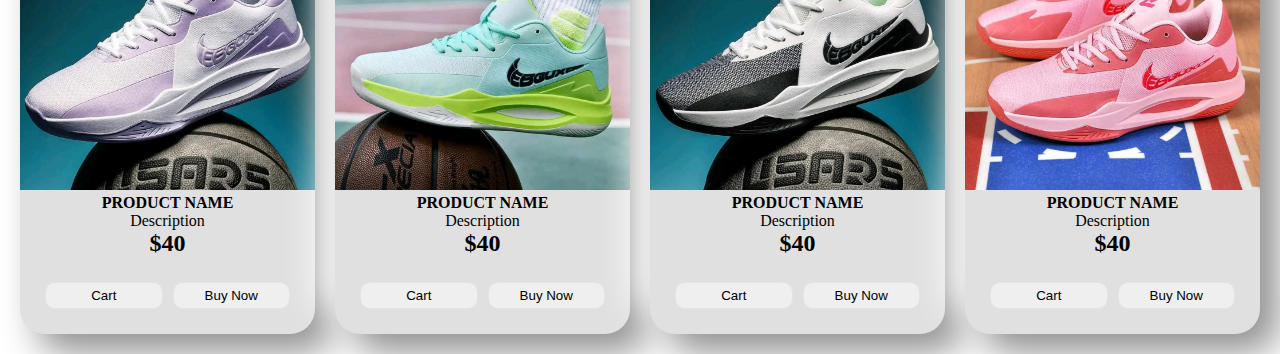
<file: shop.html>
<!DOCTYPE html>
<html lang="en">
<head>
     <meta charset="UTF-8">
     <meta name="viewport" content="width=device-width, initial-scale=1.0">
     <title>DevWezadTech</title>
     <link rel="stylesheet" href="hightopfacion.css">
</head>
<body>
     <header class="back">
          <a href="index.html" class="backx">&times;</a>
     </header>
     <div class="htf">
          <div class="htf-product">
               <img src="image/htf-product/htf-produc1.jpg" alt="hightopfacion">
               <h4>PRODUCT NAME</h4>
               <p>Description</p>
               <div class="price">
                    <h2>$40</h2>
              
               <div class="cart">
                    <button class="cart">Cart</button>
                    <button class="cart">Buy Now</button>
               </div>
          </div>
          </div>

          <div class="htf-product">
               <img src="image/htf-product/htf-product2.jpg" alt="hightopfacion">
               <h4>PRODUCT NAME</h4>
               <p>Description</p>
               <div class="price">
                    <h2>$40</h2>
              
               <div class="cart">
                    <button class="cart">Cart</button>
                    <button class="cart">Buy Now</button>
               </div>
          </div>
          </div>

          <div class="htf-product">
               <img src="image/htf-product/htf-product3.jpg" alt="hightopfacion">
               <h4>PRODUCT NAME</h4>
               <p>Description</p>
               <div class="price">
                    <h2>$40</h2>
              
               <div class="cart">
                    <button class="cart">Cart</button>
                    <button class="cart">Buy Now</button>
               </div>
          </div>
          </div>

          <div class="htf-product">
               <img src="image/htf-product/htf-product4.jpg" alt="hightopfacion">
               <h4>PRODUCT NAME</h4>
               <p>Description</p>
               <div class="price">
                    <h2>$40</h2>
              
               <div class="cart">
                    <button class="cart">Cart</button>
                    <button class="cart">Buy Now</button>
               </div>
          </div>
          </div>

          <div class="htf-product">
               <img src="image/htf-product/htf-product5.jpg" alt="hightopfacion">
               <h4>PRODUCT NAME</h4>
               <p>Description</p>
               <div class="price">
                    <h2>$40</h2>
              
               <div class="cart">
                    <button class="cart">Cart</button>
                    <button class="cart">Buy Now</button>
               </div>
          </div>
          </div>

          <div class="htf-product">
               <img src="image/htf-product/htf-product6.jpg" alt="hightopfacion">
               <h4>PRODUCT NAME</h4>
               <p>Description</p>
               <div class="price">
                    <h2>$40</h2>
              
               <div class="cart">
                    <button class="cart">Cart</button>
                    <button class="cart">Buy Now</button>
               </div>
          </div>
          </div>

          <div class="htf-product">
               <img src="image/second Product/2nd p1.jpg" alt="hightopfacion">
               <h4>PRODUCT NAME</h4>
               <p>Description</p>
               <div class="price">
                    <h2>$40</h2>
              
               <div class="cart">
                    <button class="cart">Cart</button>
                    <button class="cart">Buy Now</button>
               </div>
          </div>
          </div>

          <div class="htf-product">
               <img src="image/second Product/2nd p2.jpg" alt="hightopfacion">
               <h4>PRODUCT NAME</h4>
               <p>Description</p>
               <div class="price">
                    <h2>$40</h2>
              
               <div class="cart">
                    <button class="cart">Cart</button>
                    <button class="cart">Buy Now</button>
               </div>
          </div>
          </div>

          <div class="htf-product">
               <img src="image/second Product/2nd p3.jpg" alt="hightopfacion">
               <h4>PRODUCT NAME</h4>
               <p>Description</p>
               <div class="price">
                    <h2>$40</h2>
              
               <div class="cart">
                    <button class="cart">Cart</button>
                    <button class="cart">Buy Now</button>
               </div>
          </div>
          </div>

          <div class="htf-product">
               <img src="image/second Product/2nd p4.jpg" alt="hightopfacion">
               <h4>PRODUCT NAME</h4>
               <p>Description</p>
               <div class="price">
                    <h2>$40</h2>
              
               <div class="cart">
                    <button class="cart">Cart</button>
                    <button class="cart">Buy Now</button>
               </div>
          </div>
          </div>

          <div class="htf-product">
               <img src="image/3rd product/3rd p1.jpg" alt="hightopfacion">
               <h4>PRODUCT NAME</h4>
               <p>Description</p>
               <div class="price">
                    <h2>$40</h2>
              
               <div class="cart">
                    <button class="cart">Cart</button>
                    <button class="cart">Buy Now</button>
               </div>
          </div>
          </div>

          <div class="htf-product">
               <img src="image/3rd product/3rd p2.jpg" alt="hightopfacion">
               <h4>PRODUCT NAME</h4>
               <p>Description</p>
               <div class="price">
                    <h2>$40</h2>
              
               <div class="cart">
                    <button class="cart">Cart</button>
                    <button class="cart">Buy Now</button>
               </div>
          </div>
          </div>

          <div class="htf-product">
               <img src="image/3rd product/3rd p3.jpg" alt="hightopfacion">
               <h4>PRODUCT NAME</h4>
               <p>Description</p>
               <div class="price">
                    <h2>$40</h2>
              
               <div class="cart">
                    <button class="cart">Cart</button>
                    <button class="cart">Buy Now</button>
               </div>
          </div>
          </div>

          <div class="htf-product">
               <img src="image/3rd product/3rd p4.jpg" alt="hightopfacion">
               <h4>PRODUCT NAME</h4>
               <p>Description</p>
               <div class="price">
                    <h2>$40</h2>
              
               <div class="cart">
                    <button class="cart">Cart</button>
                    <button class="cart">Buy Now</button>
               </div>
          </div>
          </div>

          <div class="htf-product">
               <img src="image/3rd product/3rd p5.jpg" alt="hightopfacion">
               <h4>PRODUCT NAME</h4>
               <p>Description</p>
               <div class="price">
                    <h2>$40</h2>
              
               <div class="cart">
                    <button class="cart">Cart</button>
                    <button class="cart">Buy Now</button>
               </div>
          </div>
          </div>

          <div class="htf-product">
               <img src="image/3rd product/3rd p6.jpg" alt="hightopfacion">
               <h4>PRODUCT NAME</h4>
               <p>Description</p>
               <div class="price">
                    <h2>$40</h2>
              
               <div class="cart">
                    <button class="cart">Cart</button>
                    <button class="cart">Buy Now</button>
               </div>
          </div>
          </div>

          <div class="htf-product">
               <img src="image/3rd product/3rd p7.jpg" alt="hightopfacion">
               <h4>PRODUCT NAME</h4>
               <p>Description</p>
               <div class="price">
                    <h2>$40</h2>
              
               <div class="cart">
                    <button class="cart">Cart</button>
                    <button class="cart">Buy Now</button>
               </div>
          </div>
          </div>

          <div class="htf-product">
               <img src="image/3rd product/3rd p8.jpg" alt="hightopfacion">
               <h4>PRODUCT NAME</h4>
               <p>Description</p>
               <div class="price">
                    <h2>$40</h2>
              
               <div class="cart">
                    <button class="cart">Cart</button>
                    <button class="cart">Buy Now</button>
               </div>
          </div>
          </div>

          <div class="htf-product">
               <img src="image/4th product/4th p1.jpg" alt="hightopfacion">
               <h4>PRODUCT NAME</h4>
               <p>Description</p>
               <div class="price">
                    <h2>$40</h2>
              
               <div class="cart">
                    <button class="cart">Cart</button>
                    <button class="cart">Buy Now</button>
               </div>
          </div>
          </div>

          <div class="htf-product">
               <img src="image/4th product/4th p2.jpg" alt="hightopfacion">
               <h4>PRODUCT NAME</h4>
               <p>Description</p>
               <div class="price">
                    <h2>$40</h2>
              
               <div class="cart">
                    <button class="cart">Cart</button>
                    <button class="cart">Buy Now</button>
               </div>
          </div>
          </div>

          <div class="htf-product">
               <img src="image/4th product/4th p3.jpg" alt="hightopfacion">
               <h4>PRODUCT NAME</h4>
               <p>Description</p>
               <div class="price">
                    <h2>$40</h2>
              
               <div class="cart">
                    <button class="cart">Cart</button>
                    <button class="cart">Buy Now</button>
               </div>
          </div>
          </div>

          <div class="htf-product">
               <img src="image/4th product/4th p4.jpg" alt="hightopfacion">
               <h4>PRODUCT NAME</h4>
               <p>Description</p>
               <div class="price">
                    <h2>$40</h2>
              
               <div class="cart">
                    <button class="cart">Cart</button>
                    <button class="cart">Buy Now</button>
               </div>
          </div>
          </div>

          <div class="htf-product">
               <img src="image/5th product/5th p1.jpg" alt="hightopfacion">
               <h4>PRODUCT NAME</h4>
               <p>Description</p>
               <div class="price">
                    <h2>$40</h2>
              
               <div class="cart">
                    <button class="cart">Cart</button>
                    <button class="cart">Buy Now</button>
               </div>
          </div>
          </div>

          <div class="htf-product">
               <img src="image/5th product/5th p2.jpg" alt="hightopfacion">
               <h4>PRODUCT NAME</h4>
               <p>Description</p>
               <div class="price">
                    <h2>$40</h2>
              
               <div class="cart">
                    <button class="cart">Cart</button>
                    <button class="cart">Buy Now</button>
               </div>
          </div>
          </div>

          <div class="htf-product">
               <img src="image/5th product/5th p3.jpg" alt="hightopfacion">
               <h4>PRODUCT NAME</h4>
               <p>Description</p>
               <div class="price">
                    <h2>$40</h2>
              
               <div class="cart">
                    <button class="cart">Cart</button>
                    <button class="cart">Buy Now</button>
               </div>
          </div>
          </div>

          <div class="htf-product">
               <img src="image/5th product/5th p4.jpg" alt="hightopfacion">
               <h4>PRODUCT NAME</h4>
               <p>Description</p>
               <div class="price">
                    <h2>$40</h2>
              
               <div class="cart">
                    <button class="cart">Cart</button>
                    <button class="cart">Buy Now</button>
               </div>
          </div>
          </div>

          <div class="htf-product">
               <img src="image/5th product/5th p5.jpg" alt="hightopfacion">
               <h4>PRODUCT NAME</h4>
               <p>Description</p>
               <div class="price">
                    <h2>$40</h2>
              
               <div class="cart">
                    <button class="cart">Cart</button>
                    <button class="cart">Buy Now</button>
               </div>
          </div>
          </div>

          <div class="htf-product">
               <img src="image/5th product/5th p6.jpg" alt="hightopfacion">
               <h4>PRODUCT NAME</h4>
               <p>Description</p>
               <div class="price">
                    <h2>$40</h2>
              
               <div class="cart">
                    <button class="cart">Cart</button>
                    <button class="cart">Buy Now</button>
               </div>
          </div>
          </div>

          <div class="htf-product">
               <img src="image/6th product/6th p1.jpg" alt="hightopfacion">
               <h4>PRODUCT NAME</h4>
               <p>Description</p>
               <div class="price">
                    <h2>$40</h2>
              
               <div class="cart">
                    <button class="cart">Cart</button>
                    <button class="cart">Buy Now</button>
               </div>
          </div>
          </div>

          <div class="htf-product">
               <img src="image/6th product/6th p2.jpg" alt="hightopfacion">
               <h4>PRODUCT NAME</h4>
               <p>Description</p>
               <div class="price">
                    <h2>$40</h2>
              
               <div class="cart">
                    <button class="cart">Cart</button>
                    <button class="cart">Buy Now</button>
               </div>
          </div>
          </div>

          <div class="htf-product">
               <img src="image/6th product/6th p3.jpg" alt="hightopfacion">
               <h4>PRODUCT NAME</h4>
               <p>Description</p>
               <div class="price">
                    <h2>$40</h2>
              
               <div class="cart">
                    <button class="cart">Cart</button>
                    <button class="cart">Buy Now</button>
               </div>
          </div>
          </div>

          <div class="htf-product">
               <img src="image/6th product/6th p4.jpg" alt="hightopfacion">
               <h4>PRODUCT NAME</h4>
               <p>Description</p>
               <div class="price">
                    <h2>$40</h2>
              
               <div class="cart">
                    <button class="cart">Cart</button>
                    <button class="cart">Buy Now</button>
               </div>
          </div>
          </div>

          <div class="htf-product">
               <img src="image/6th product/6th p5.jpg" alt="hightopfacion">
               <h4>PRODUCT NAME</h4>
               <p>Description</p>
               <div class="price">
                    <h2>$40</h2>
              
               <div class="cart">
                    <button class="cart">Cart</button>
                    <button class="cart">Buy Now</button>
               </div>
          </div>
          </div>

          <div class="htf-product">
               <img src="image/6th product/6th p6.jpg" alt="hightopfacion">
               <h4>PRODUCT NAME</h4>
               <p>Description</p>
               <div class="price">
                    <h2>$40</h2>
              
               <div class="cart">
                    <button class="cart">Cart</button>
                    <button class="cart">Buy Now</button>
               </div>
          </div>
          </div>

          <div class="htf-product">
               <img src="image/6th product/6th p7.jpg" alt="hightopfacion">
               <h4>PRODUCT NAME</h4>
               <p>Description</p>
               <div class="price">
                    <h2>$40</h2>
              
               <div class="cart">
                    <button class="cart">Cart</button>
                    <button class="cart">Buy Now</button>
               </div>
          </div>
          </div>

          <div class="htf-product">
               <img src="image/6th product/6th p8.jpg" alt="hightopfacion">
               <h4>PRODUCT NAME</h4>
               <p>Description</p>
               <div class="price">
                    <h2>$40</h2>
              
               <div class="cart">
                    <button class="cart">Cart</button>
                    <button class="cart">Buy Now</button>
               </div>
          </div>
          </div>

          <div class="htf-product">
               <img src="image/7th product/7th p1.jpg" alt="hightopfacion">
               <h4>PRODUCT NAME</h4>
               <p>Description</p>
               <div class="price">
                    <h2>$40</h2>
              
               <div class="cart">
                    <button class="cart">Cart</button>
                    <button class="cart">Buy Now</button>
               </div>
          </div>
          </div>

          <div class="htf-product">
               <img src="image/7th product/7th p2.jpg" alt="hightopfacion">
               <h4>PRODUCT NAME</h4>
               <p>Description</p>
               <div class="price">
                    <h2>$40</h2>
              
               <div class="cart">
                    <button class="cart">Cart</button>
                    <button class="cart">Buy Now</button>
               </div>
          </div>
          </div>

          <div class="htf-product">
               <img src="image/7th product/7th p3.jpg" alt="hightopfacion">
               <h4>PRODUCT NAME</h4>
               <p>Description</p>
               <div class="price">
                    <h2>$40</h2>
              
               <div class="cart">
                    <button class="cart">Cart</button>
                    <button class="cart">Buy Now</button>
               </div>
          </div>
          </div>

          <div class="htf-product">
               <img src="image/7th product/7th p4.jpg" alt="hightopfacion">
               <h4>PRODUCT NAME</h4>
               <p>Description</p>
               <div class="price">
                    <h2>$40</h2>
              
               <div class="cart">
                    <button class="cart">Cart</button>
                    <button class="cart">Buy Now</button>
               </div>
          </div>
          </div>

          <div class="htf-product">
               <img src="image/7th product/7th p5.jpg" alt="hightopfacion">
               <h4>PRODUCT NAME</h4>
               <p>Description</p>
               <div class="price">
                    <h2>$40</h2>
              
               <div class="cart">
                    <button class="cart">Cart</button>
                    <button class="cart">Buy Now</button>
               </div>
          </div>
          </div>

          <div class="htf-product">
               <img src="image/7th product/7th p6.jpg" alt="hightopfacion">
               <h4>PRODUCT NAME</h4>
               <p>Description</p>
               <div class="price">
                    <h2>$40</h2>
              
               <div class="cart">
                    <button class="cart">Cart</button>
                    <button class="cart">Buy Now</button>
               </div>
          </div>
          </div>

          <div class="htf-product">
               <img src="image/7th product/7th p7.jpg" alt="hightopfacion">
               <h4>PRODUCT NAME</h4>
               <p>Description</p>
               <div class="price">
                    <h2>$40</h2>
              
               <div class="cart">
                    <button class="cart">Cart</button>
                    <button class="cart">Buy Now</button>
               </div>
          </div>
          </div>

          <div class="htf-product">
               <img src="image/7th product/7th p8.jpg" alt="hightopfacion">
               <h4>PRODUCT NAME</h4>
               <p>Description</p>
               <div class="price">
                    <h2>$40</h2>
              
               <div class="cart">
                    <button class="cart">Cart</button>
                    <button class="cart">Buy Now</button>
               </div>
          </div>
          </div>
     </div>
</body>
</html>
</file>
<file: style.css>
*{
     padding: 0;
     margin: 0;
     box-sizing: border-box;
}
body{
     display: block;
     color: #f2f4f7;
}
html{
     scroll-behavior: smooth;
}
.desktop{
     display: none;
}
@media (min-width: 1200px) {
     .desktop{
     display:initial;
}
}
header {
     display: grid;
     grid-template-columns: auto 1fr auto;
     padding: 5px 20px;
     position: fixed;
     top: 0;
     z-index: 2;
     width: 100%;
    
}
a.logo{
     height: 12px;
     width: 100px;
     color: inherit;
     text-decoration: none;
}
header a{
     color: inherit;
}
header nav a{
     text-decoration: none;
     padding: 5px 20px;
}
header nav.center{
     text-align: center;
}
header nav.right{
     text-align: right;
}
section{
     height: 100vh;
     background-size: cover;
     background-position: center center;
     background-repeat: no-repeat;
}
section .content {
     width: 100%;
     height: 100vh;
     padding-top: 15vh;
     padding-bottom: 15vh;
     text-align: center;
     display: grid;
     grid-template-rows: min-content auto min-content;
}
section h1{
     font-size: 3rem;
}
section a{
     color: inherit;
}
section .Button a{
     display: block;
     background-color: lightgray;
     color: inherit;
     padding: 12px 50px;
     border-radius: 25px;
     text-decoration: none;
     text-transform: uppercase;
     font-size: 12px;
     font-weight: 500;
     color: black;
}
section .Button a:first-child{
     background-color: black;
     color: white;
}
section .Button{
     display: grid;
     row-gap: 28px;
     margin: 0 40px;
}
@media (min-width: 768px) {
     section .Button{
          max-width: 648px;
          margin: 0 auto;
          grid-template-columns: 1fr 1fr;
          column-gap: 28px;
     }
}

.try{
     position: fixed;
     transition: .4s ease; /*smooth transition for close and open button */
     right: -320px;
     width: 328px;
     background-color: white;
     padding: 80px 40px;
     z-index: 4;
     height: 100vh;
}
.try.active{
     right: 0;
}
.try a{
     display: block;
     color: black;
     text-decoration: none;
     padding: 10px 0;
     font-size: 14px;
     font-weight: 500;

}
.try button.close{
     font-size: 24px;
     border: 0;
     background-color: transparent;
     position: absolute;
     top: 10px;
     right: 10px;
     padding: 10px;
     font-family: sans-serif;
     font-weight: 100;
     cursor: pointer;
}
.backdrop{
     display: none;
     position: fixed;
     inset: 0;
     background-color: rgba(0, 0, 0, .34);
     backdrop-filter: blur(5px);
}
.backdrop.active{
     display: block;
}
/*ok na*/
.accside{
     position: fixed;
     transition: .5s ease;
     margin: 150px 90px;
     left: -1200px;
     justify-content: center;
     text-align: center;
     padding: 20px 20px;
     background-color: burlywood;
     height: 45vh;
     z-index: 4;
     border-radius: 10px;
}
.accside.active{
     left: 0;
}
.accside button.closeAcc{
     font-size: 24px;
     border: 0;
     background-color: transparent;
     position: absolute;
     top: 10px;
     right: 10px;
     padding: 10px;
     font-family: sans-serif;
     font-weight: 100;
     cursor: pointer;
}
.accside .name{
     text-align: center;
     margin-top: 55px;
     width: 80%;
     height: 40px;
     border-radius: 10px;
     border: none;
}
.accside .password{
     text-align: center;
     margin-top: 30px;
     width: 80%;
     height: 40px;
     border-radius: 10px;
     border: none;
}
.accside .submit{
     margin: 30px;
     width: 40%;
     height: 35px;
     text-decoration: none;
     border: 1px solid white;
     border-radius: 10px;
}
.accside .name:hover{
     border:2px solid gray;
}
.accside .password:hover{
     border:2px solid gray;
}
.accside .submit:hover{
     border:2px solid gray;
     transition: 2s ease;
     background-color: rgb(80, 79, 77);
}
.backdropaccside{
     display: none;
     position: fixed;
     inset: 0;
     background-color: rgba(0, 0, 0, .34);
     backdrop-filter: blur(5px);
}
.backdropaccside.active{
     display: block;
}
@media (min-width: 768px) {
     .accside{
          align-content: center;
          margin: 255px 430px 255px 710px;
          justify-content: center;
          text-align: center;
          padding: 20px 20px;
          position: fixed;
          background-color: burlywood;
          height: 45vh;
          border-radius: 10px;
     }
}
</file>
<file: hightopfacion.css>
*{
     margin: 0;
     padding: 0;
}
body{
     background-color: none;
     padding-top: 30px;
}
.back a.backx{
     font-size: 24px;
     border: 0;
     background-color: transparent;
     position: absolute;
     top: 10px;
     right: 10px;
     padding: 10px;
     text-decoration: none;
     font-family: sans-serif;
     font-weight: 100;
     cursor: pointer;
}
.htf{
     display: grid;
     padding: 20px;
     gap: 20px;
     grid-template-columns: repeat(2, 1fr);
}
.htf img{
     width: 100%;
     height: 300px;
     object-fit: cover;
     border-radius: 10px 10px 0 0;
     cursor: pointer;
}
.htf-product{
    border-radius: 25px;
    background: #e0e0e0;
    box-shadow: 18px 18px 36px #8f8f8f, -18px -18px 36px #ffffff;
    justify-content: center;
    text-align: center;
}
@media (min-width: 700px) {
     .htf{
          grid-template-columns: repeat(4, 1fr);
     }
}
#enlarge-image{
     display: none;
     max-width: 100%;
     max-height: 100%;
}

.cart{
     display: grid;
     grid-template-columns: repeat(2, 1fr);
     margin: 20px;
     
}
.cart button{
     display: flex;
     border: 1px solid rgb(227, 227, 233);
     cursor: pointer;
     padding: 5px;
     margin: 5px;
     border-radius: 10px;
     text-align: center;
     justify-content: center;
     font-weight: 500;
}
.cart button:hover{
     background-color: #ffffff;
     box-shadow: 18px 18px 36px #8f8f8f, -18px -18px 36px #ffffff;
     font-weight: 600;
}
     
.cart button:first-child:hover{
     background-color: rgb(252, 188, 13);
     color: rgba(10, 9, 9, 0.842);
     text-shadow: #8f8f8f;
     box-shadow: 18px 18px 36px #8f8f8f, -18px -18px 36px #ffffff;
     font-weight: 700;
}
</file>
